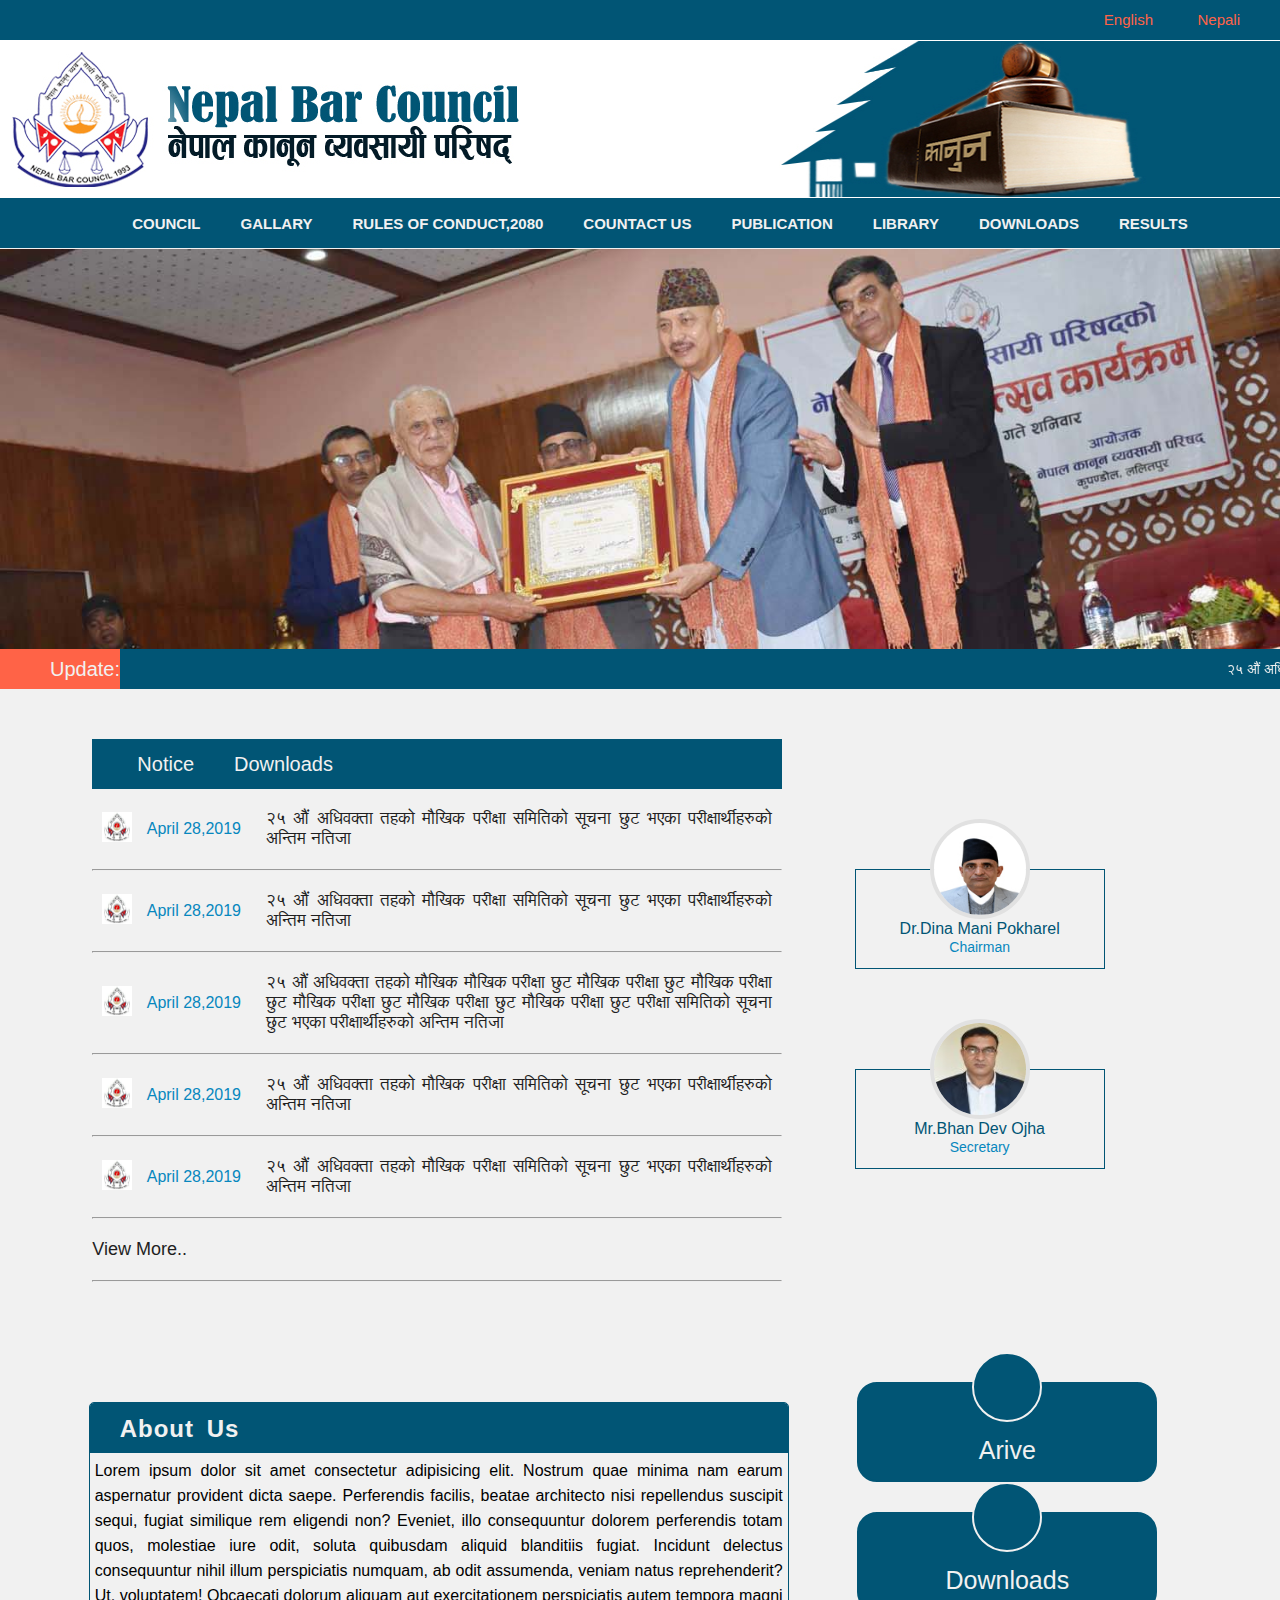
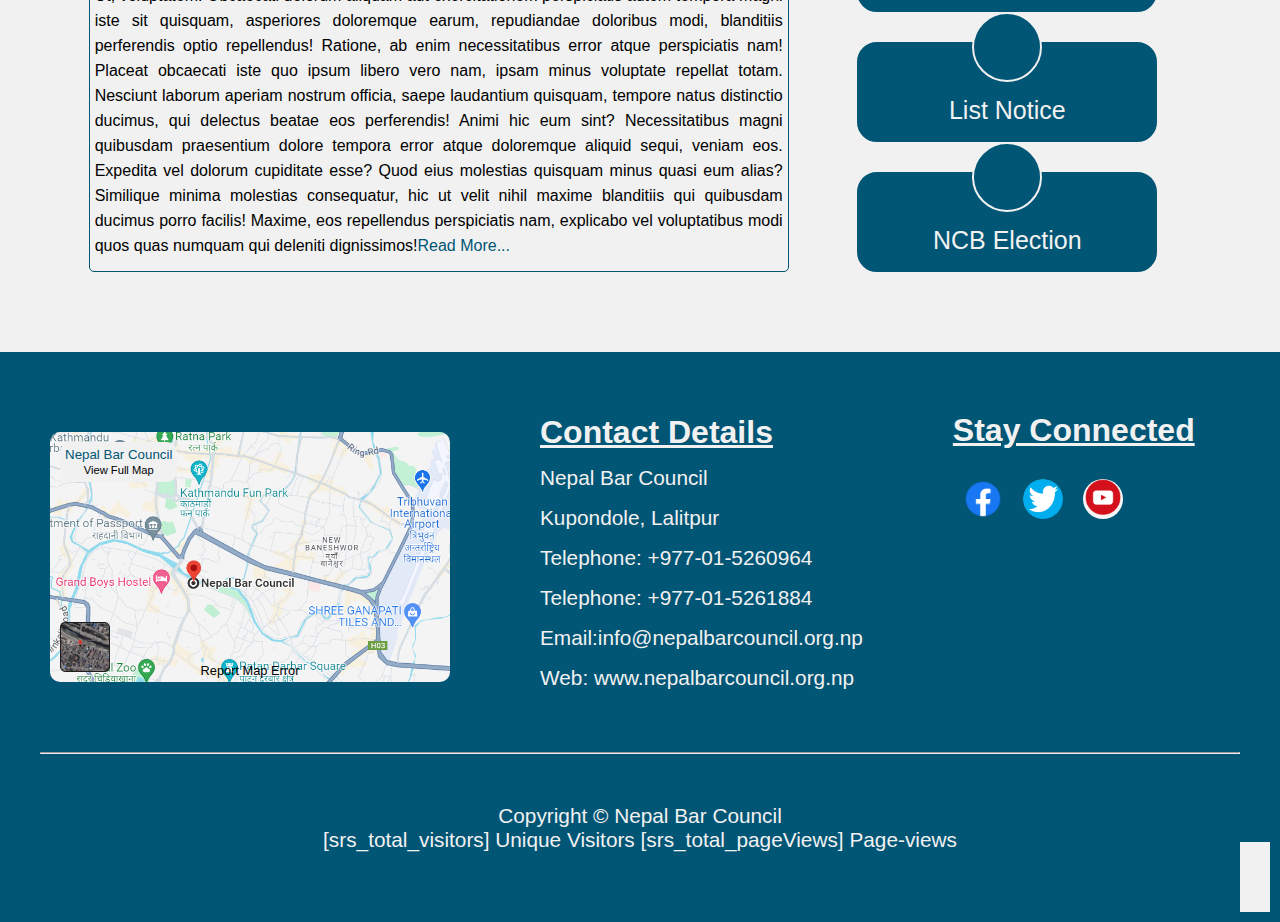
<file: assets/html/index.html>
<!DOCTYPE html>
<html lang="en">
  <head>
    <meta charset="UTF-8" />
    <meta name="viewport" content="width=device-width, initial-scale=1.0" />
    <title>Nepal Bar council</title>
    <link rel="stylesheet" href="../css/style.css" />
    <link rel="stylesheet" href="../css/boardmember.css">
    <link
      rel="stylesheet"
      href="https://cdnjs.cloudflare.com/ajax/libs/font-awesome/6.5.1/css/all.min.css"
      integrity="sha512-DTOQO9RWCH3ppGqcWaEA1BIZOC6xxalwEsw9c2QQeAIftl+Vegovlnee1c9QX4TctnWMn13TZye+giMm8e2LwA=="
      crossorigin="anonymous"
      referrerpolicy="no-referrer" />
  </head>
  <body>
    <div class="bar-header">
      <div class="bar-navbar">
        <div class="bar-top-nav">
          <div class="nav-contact">
            <a href="#"><i class="fa-solid fa-phone"></i></a>
            <a href="#"><i class="fa-solid fa-envelope"></i></a>
          </div>
          <div class="nav-language">
            <a>English</a>
            <a>Nepali</a>
          </div>
        </div>
        <div class="bar-mid-nav .logo">
          <a class="nbc-logo"
            ><img src="../image/nepal bar concil.jpg" alt="Nepal Bar Council"
          /></a>
          <a
            ><img
              style="
                border-top: 1px solid white;
                border-bottom: 1px solid white;
              " src="../image/kanunun.png"
              alt="loading.."
          /></a>
        </div>
        <div class="bar-bottom-nav">
          <ul class="main-dropdown">
            <li>
              <a href="#"><i class="fa-solid fa-house"></i></a>
            </li>
            <li>
              <a href="#">Council</a>
              <ul class="sub-menu-dropdown">
                <li>
                  <a class="sub-content" href="../html/introduction.html"
                    >Intoduction</a>
                </li>
                <li><a class="sub-content" href="../html/boardmember.html">Board memebr</a></li>
                <li>
                  <a class="sub-content" href="#">Committee</a>
                </li>
                <li><a class="sub-content" href="../html/staff.html">Staff</a></li>
              </ul>
            </li>
            <li>
              <a href="#">Gallary</a>
              <ul class="sub-menu-dropdown">
                <li><a class="sub-content" href="../html/photo.html">Photo Gallery</a></li>
                <li><a class="sub-content" href="../html/audio.html">Audio Gallery</a></li>
                <li>
                  <a class="sub-content" href="#">Video Gallery</a>
                </li>
              </ul>
            </li>
            <li><a href="#">Rules of conduct,2080</a></li>
            <li><a href="../html/contact.html"> Countact us</a></li>
            <li><a href="#">Publication</a></li>
            <li><a href="#">Library</a></li>
            <li><a href="../html/pdf.html">Downloads</a></li>
            <li><a href="../html/result.html">Results</a></li>
          </ul>
        </div>
      </div>
      <div class="bar-hero-section"></div>
      <div class="bar-nav-notice">
        <span class="update"
          ><a class="megaphone"><i class="fa-solid fa-bullhorn"></i></a>
          <a class="updates">Update:</a></span>
        <marquee>
          <a class="nav-motion"
            ><p>
              २५ औं अधिवक्ता तहको मौखिक परीक्षा छुट भएका परीक्षार्थीहरुको अन्तिम
              नतिजा
            </p>
            <br />
            <p>*अनुशासन समितिको सूचना</p>
            <br />
            <p>
              *नेपाल कानून व्यवसायी परिषदद्वारा अधिवक्ता तह २६ औं परीक्षाको
              परीक्षा कार्यक्रम र परीक्षा केन्द्र सम्बन्धी जरुरी सूचना
            </p>
            <br />
            <p>*स्मारिकाका लागि लेख/रचना उपलब्ध गराईदिने सम्बन्धी सूचना</p>
            <br />
            <p>
              *परिषदबाट सञ्चालन हुने तालीममा सहभागिताका लागि सूचिकृत हुन आउने
              सूचना
            </p>
            <br />
            <p>*लेख रचना माग गरिएको सूचना</p>
          </a>
        </marquee>
      </div>
    </div>
    <section class="bar-content">
      <div class="bar-info">
        <ul class="tab-info-menu">
          <li>
            <a href="#">Notice</a>
          </li>
          <li>
            <a href="../html/download.html">Downloads</a>
          </li>
        </ul>
        <ul class="tab-info-list">
          <a href="#">
            <li>
              <span>
                <div class="list-icon"><img src="../image/list image.jpg" alt=".."></div>
                <div class="time">April 28,2019</div>
              </span>
              <p>
                २५ औं अधिवक्ता तहको मौखिक परीक्षा समितिको सूचना छुट भएका
                परीक्षार्थीहरुको अन्तिम नतिजा
              </p>
            </li>
          </a>
          <hr />
          <a href="#">
            <li>
              <span>
                <div class="list-icon"><img src="../image/list image.jpg" alt=".."></div>
                <div class="time">April 28,2019</div>
              </span>
              <p>
                २५ औं अधिवक्ता तहको मौखिक परीक्षा समितिको सूचना छुट भएका
                परीक्षार्थीहरुको अन्तिम नतिजा
              </p>
            </li>
          </a>
          <hr />
          <a href="#">
            <li>
              <span>
                <div class="list-icon"><img src="../image/list image.jpg" alt=".."></div>
                <div class="time">April 28,2019</div>
              </span>
              <p>
                २५ औं अधिवक्ता तहको मौखिक मौखिक परीक्षा छुट मौखिक परीक्षा छुट
                मौखिक परीक्षा छुट मौखिक परीक्षा छुट मौखिक परीक्षा छुट मौखिक
                परीक्षा छुट परीक्षा समितिको सूचना छुट भएका परीक्षार्थीहरुको
                अन्तिम नतिजा
              </p>
            </li>
          </a>
          <hr />
          <a href="#">
            <li>
              <span>
                <div class="list-icon"><img src="../image/list image.jpg" alt=".."></div>
                <div class="time">April 28,2019</div>
              </span>
              <p>
                २५ औं अधिवक्ता तहको मौखिक परीक्षा समितिको सूचना छुट भएका
                परीक्षार्थीहरुको अन्तिम नतिजा
              </p>
            </li>
          </a>
          <hr />
          <a href="#">
            <li>
              <span>
                <div class="list-icon"><img src="../image/list image.jpg" alt=".."></div>
                <div class="time">April 28,2019</div>
              </span>
              <p>
                २५ औं अधिवक्ता तहको मौखिक परीक्षा समितिको सूचना छुट भएका
                परीक्षार्थीहरुको अन्तिम नतिजा
              </p>
            </li>
          </a>
          <hr />

          <li><a class="view-more">View More..</a></li>
          <hr />
        </ul>
      </div>
      <div class="bar-intro">
        <a href="#">
          <div class="bar-photo-section">
            <p>Dr.Dina Mani Pokharel</p>
            <a class="position">Chairman</a>

            <div class="chairman-photo">
              <img src="/assets/image/Din-Mani-Pokharel.jpg" alt="photo" />
            </div></div
        ></a>
        <a href="#">
          <div class="bar-photo-section">
            <p>Mr.Bhan Dev Ojha</p>
            <a class="position">Secretary</a>

            <div class="chairman-photo">
              <img
                src="/assets/image/bhan-dev-joshi-sir-photo-86x100.jpg"
                alt="photo" />
            </div></div
        ></a>
      </div>
    </section>
    <section class="secondary-section">
      <div class="about-bar-council">
        <div class="internal-nav"><p>About Us</p></div>
        <p>
          Lorem ipsum dolor sit amet consectetur adipisicing elit. Nostrum quae
          minima nam earum aspernatur provident dicta saepe. Perferendis
          facilis, beatae architecto nisi repellendus suscipit sequi, fugiat
          similique rem eligendi non? Eveniet, illo consequuntur dolorem
          perferendis totam quos, molestiae iure odit, soluta quibusdam aliquid
          blanditiis fugiat. Incidunt delectus consequuntur nihil illum
          perspiciatis numquam, ab odit assumenda, veniam natus reprehenderit?
          Ut, voluptatem! Obcaecati dolorum aliquam aut exercitationem
          perspiciatis autem tempora magni iste sit quisquam, asperiores
          doloremque earum, repudiandae doloribus modi, blanditiis perferendis
          optio repellendus! Ratione, ab enim necessitatibus error atque
          perspiciatis nam! Placeat obcaecati iste quo ipsum libero vero nam,
          ipsam minus voluptate repellat totam. Nesciunt laborum aperiam nostrum
          officia, saepe laudantium quisquam, tempore natus distinctio ducimus,
          qui delectus beatae eos perferendis! Animi hic eum sint?
          Necessitatibus magni quibusdam praesentium dolore tempora error atque
          doloremque aliquid sequi, veniam eos. Expedita vel dolorum cupiditate
          esse? Quod eius molestias quisquam minus quasi eum alias? Similique
          minima molestias consequatur, hic ut velit nihil maxime blanditiis qui
          quibusdam ducimus porro facilis! Maxime, eos repellendus perspiciatis
          nam, explicabo vel voluptatibus modi quos quas numquam qui deleniti
          dignissimos!<a href="../html/introduction.html">Read More...</a>
        </p>
      </div>
      <div class="extra-option">
        <a href="../html/Arive.html"><div class="option" id="arive">
          <div class="icon"><i class="fa-solid fa-file"></i></div>
          <a href="../html/Arive.html">Arive</a>
        </div></a>
<a href="../html/pdf.html">        <div class="option" id="download-opt">
  <div class="icon"><i class="fa-solid fa-book"></i></div>
  <a href="../html/pdf.html">Downloads</a>
</div></a>
        <a href="../html/notice.html"><div class="option" id="list-notice">
          <div class="icon"><i class="fa-solid fa-circle-info"></i></div>
          <a href="../html/notice.html">List Notice</a>
        </div></a>
        <a href="../html/ncb-election.html"><div class="option" id="ncb">
          <div class="icon"><i class="fa-solid fa-circle-info"></i></div>
          <a href="../html/ncb-election.html">NCB Election</a>
        </div></a>
      </div>
    </section>
    <footer class="footer">
      <div class="bar-footer">
        <div class="bar-location">
          <button class="map">
            <p>Nepal Bar Council</p>
            <a
              style="color: black; text-decoration: none; font-size: 0.7rem"
              href="#"
              >View Full Map</a
            >
          </button>
          <a href="#"><div class="satellite-map"></div></a>
          <div class="map-menu"><a href="#">Report Map Error</a></div>
        </div>
        <div class="footer-content">
          <ul class="contact">
            <a class="heading">Contact Details</a>
            <li>Nepal Bar Council</li>
            <li>Kupondole, Lalitpur</li>
            <li>Telephone: +977-01-5260964</li>
            <li>Telephone: +977-01-5261884</li>
            <li>Email:info@nepalbarcouncil.org.np</li>
            <li>Web: www.nepalbarcouncil.org.np</li>
          </ul>
          <div class="social-site">
            <a class="heading">Stay Connected</a>
            <div class="icon">
              <a href="https://www.facebook.com/nepalbar.council.9"
                ><div class="facebook logo"></div
              ></a>
              <a href="#"> <div class="twitter logo"></div></a>
              <a href="#"> <div class="youtube logo"></div></a>
            </div>
          </div>
        </div>
      </div>
      <hr />
      <div class="copyright">
        <p>Copyright © Nepal Bar Council</p>
        <p>
          [srs_total_visitors] Unique Visitors [srs_total_pageViews] Page-views
        </p>
        <button>
          <a style="color: #015575" href="#"
            ><i class="fa-solid fa-arrow-up"></i
          ></a>
        </button>
      </div>
    </footer>
  </body>
</html>
</file>
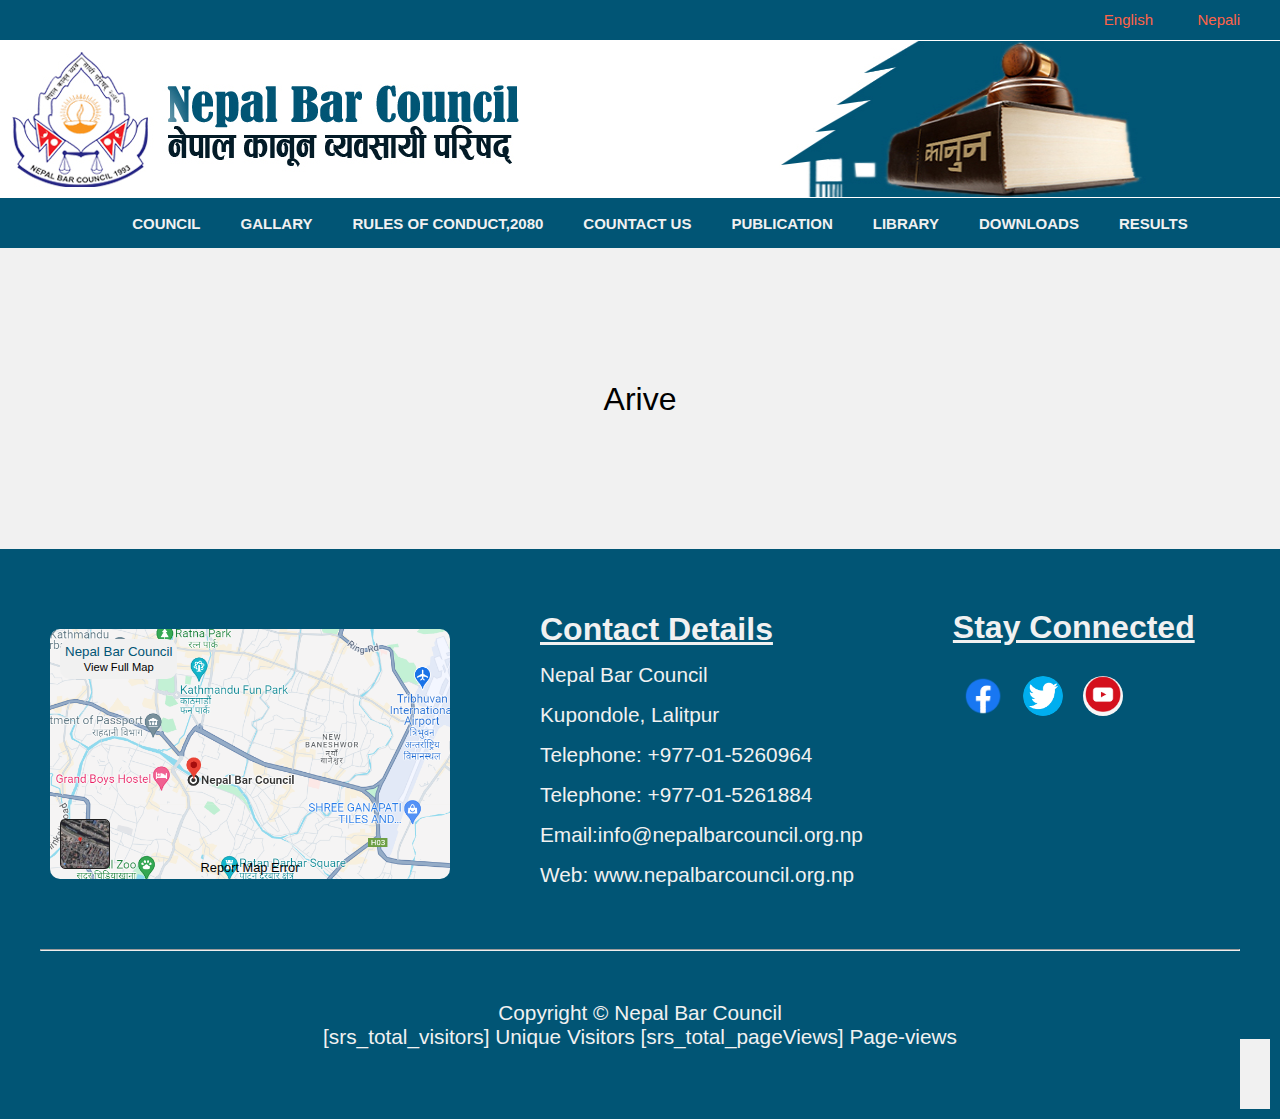
<file: assets/html/Arive.html>
<!DOCTYPE html>
<html lang="en">
  <head>
    <meta charset="UTF-8" />
    <meta name="viewport" content="width=device-width, initial-scale=1.0" />
    <title>Nepal Bar council</title>
    <link rel="stylesheet" href="../css/style.css" />
    <link rel="stylesheet" href="../css/boardmember.css">
    <link rel="stylesheet" href="../css/audio.css">
    <link
      rel="stylesheet"
      href="https://cdnjs.cloudflare.com/ajax/libs/font-awesome/6.5.1/css/all.min.css"
      integrity="sha512-DTOQO9RWCH3ppGqcWaEA1BIZOC6xxalwEsw9c2QQeAIftl+Vegovlnee1c9QX4TctnWMn13TZye+giMm8e2LwA=="
      crossorigin="anonymous"
      referrerpolicy="no-referrer" />
  </head>
  <body>
    <div class="bar-header">
      <div class="bar-navbar">
        <div class="bar-top-nav">
          <div class="nav-contact">
            <a href="#"><i class="fa-solid fa-phone"></i></a>
            <a href="#"><i class="fa-solid fa-envelope"></i></a>
          </div>
          <div class="nav-language">
            <a>English</a>
            <a>Nepali</a>
          </div>
        </div>
        <div class="bar-mid-nav .logo">
          <a class="nbc-logo"
            ><img src="../image/nepal bar concil.jpg" alt="Nepal Bar Council"
          /></a>
          <a
            ><img
              style="
                border-top: 1px solid white;
                border-bottom: 1px solid white;
              "
              src="../image/kanunun.png"
              alt="loading.."
          /></a>
        </div>
        <div class="bar-bottom-nav">
          <ul class="main-dropdown">
            <li>
              <a href="../html/index.html"><i class="fa-solid fa-house"></i></a>
            </li>
            <li>
              <a href="#">Council</a>
              <ul class="sub-menu-dropdown">
                <li>
                  <a class="sub-content" href="../html/introduction.html"
                    >Intoduction</a>
                </li>
                <li><a class="sub-content" href="../html/boardmember.html">Board memebr</a></li>
                <li>
                  <a class="sub-content" href="#">Committee</a>
                </li>
                <li><a class="sub-content" href="../html/staff.html">Staff</a></li>
              </ul>
            </li>
            <li>
              <a href="#">Gallary</a>
              <ul class="sub-menu-dropdown">
                <li><a class="sub-content" href="../html/photo.html">Photo Gallery</a></li>
                <li><a class="sub-content" href="#">Audio Gallery</a></li>
                <li>
                  <a class="sub-content" href="#">Video Gallery</a>
                </li>
              </ul>
            </li>
            <li><a href="#">Rules of conduct,2080</a></li>
            <li><a href="#"> Countact us</a></li>
            <li><a href="#">Publication</a></li>
            <li><a href="#">Library</a></li>
            <li><a href="../html/downloads.html">Downloads</a></li>
            <li><a href="../html/result.html">Results</a></li>
          </ul>
        </div>
      </div>
    </div>
   <div class="audio-gallery"><h1>Arive</h1></div>
    <footer class="footer">
        <div class="bar-footer">
          <div class="bar-location">
            <button class="map">
              <p>Nepal Bar Council</p>
              <a
                style="color: black; text-decoration: none; font-size: 0.7rem"
                href="#"
                >View Full Map</a
              >
            </button>
            <a href="#"><div class="satellite-map"></div></a>
            <div class="map-menu"><a href="#">Report Map Error</a></div>
          </div>
          <div class="footer-content">
            <ul class="contact">
              <a class="heading">Contact Details</a>
              <li>Nepal Bar Council</li>
              <li>Kupondole, Lalitpur</li>
              <li>Telephone: +977-01-5260964</li>
              <li>Telephone: +977-01-5261884</li>
              <li>Email:info@nepalbarcouncil.org.np</li>
              <li>Web: www.nepalbarcouncil.org.np</li>
            </ul>
            <div class="social-site">
              <a class="heading">Stay Connected</a>
              <div class="icon">
                <a href="https://www.facebook.com/nepalbar.council.9"
                  ><div class="facebook logo"></div
                ></a>
                <a href="#"> <div class="twitter logo"></div></a>
                <a href="#"> <div class="youtube logo"></div></a>
              </div>
            </div>
          </div>
        </div>
        <hr />
        <div class="copyright">
          <p>Copyright © Nepal Bar Council</p>
          <p>
            [srs_total_visitors] Unique Visitors [srs_total_pageViews]
            Page-views
          </p>
          <button>
            <a style="color: #015575" href="#"
              ><i class="fa-solid fa-arrow-up"></i
            ></a>
          </button>
        </div>
      </footer>
    </div>
  </body>
</html>
</file>
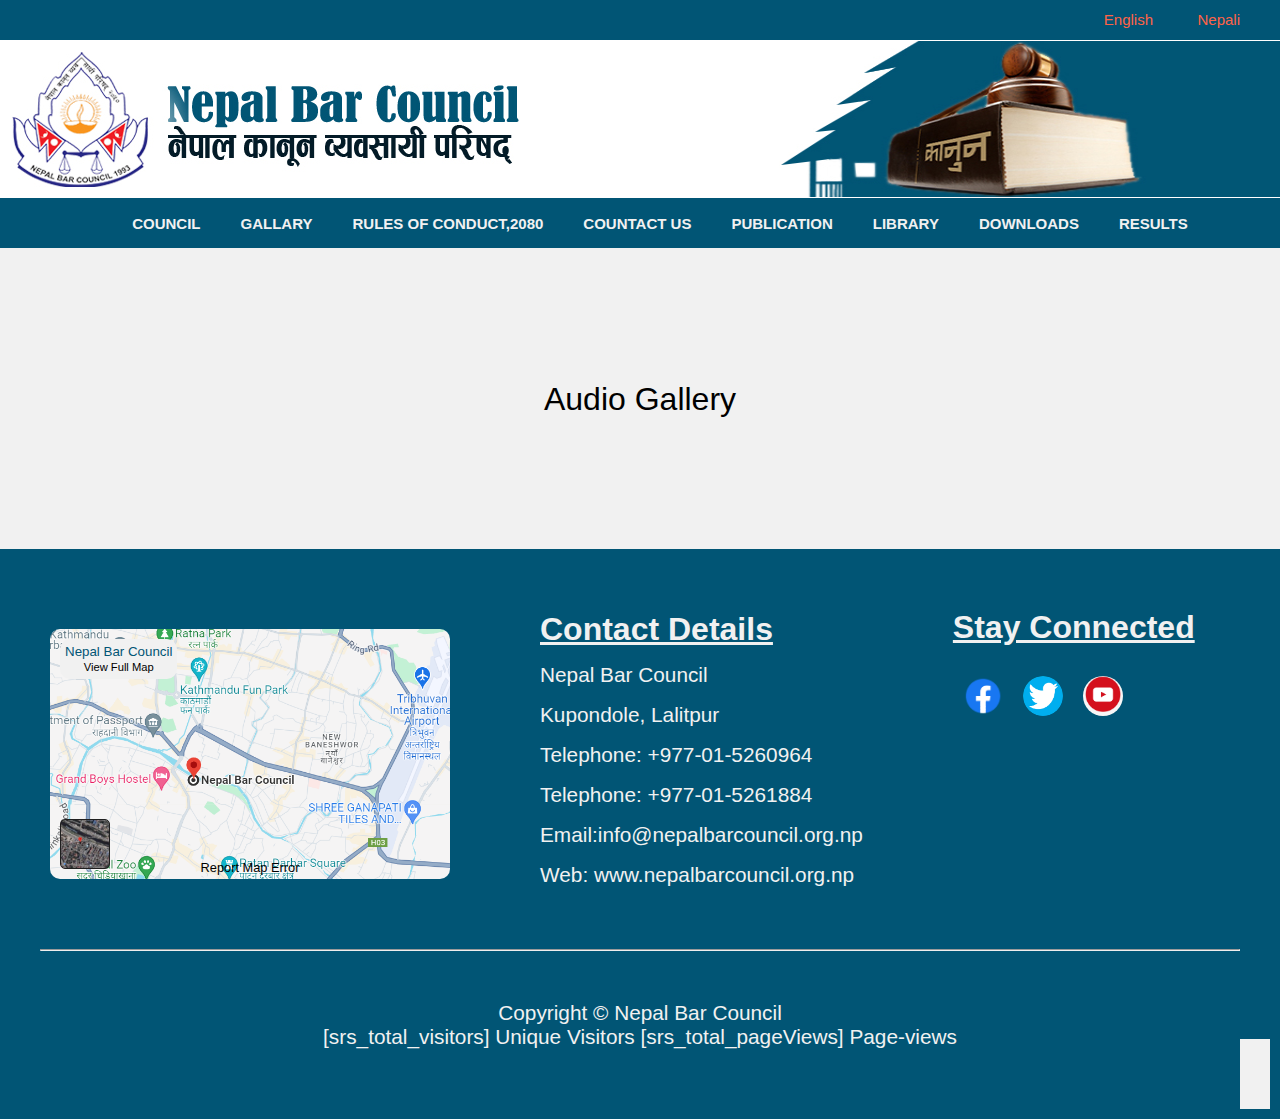
<file: assets/html/audio.html>
<!DOCTYPE html>
<html lang="en">
  <head>
    <meta charset="UTF-8" />
    <meta name="viewport" content="width=device-width, initial-scale=1.0" />
    <title>Nepal Bar council</title>
    <link rel="stylesheet" href="../css/style.css" />
    <link rel="stylesheet" href="../css/boardmember.css">
    <link rel="stylesheet" href="../css/audio.css">
    <link
      rel="stylesheet"
      href="https://cdnjs.cloudflare.com/ajax/libs/font-awesome/6.5.1/css/all.min.css"
      integrity="sha512-DTOQO9RWCH3ppGqcWaEA1BIZOC6xxalwEsw9c2QQeAIftl+Vegovlnee1c9QX4TctnWMn13TZye+giMm8e2LwA=="
      crossorigin="anonymous"
      referrerpolicy="no-referrer" />
  </head>
  <body>
    <div class="bar-header">
      <div class="bar-navbar">
        <div class="bar-top-nav">
          <div class="nav-contact">
            <a href="#"><i class="fa-solid fa-phone"></i></a>
            <a href="#"><i class="fa-solid fa-envelope"></i></a>
          </div>
          <div class="nav-language">
            <a>English</a>
            <a>Nepali</a>
          </div>
        </div>
        <div class="bar-mid-nav .logo">
          <a class="nbc-logo"
            ><img src="../image/nepal bar concil.jpg" alt="Nepal Bar Council"
          /></a>
          <a
            ><img
              style="
                border-top: 1px solid white;
                border-bottom: 1px solid white;
              "
              src="../image/kanunun.png"
              alt="loading.."
          /></a>
        </div>
        <div class="bar-bottom-nav">
          <ul class="main-dropdown">
            <li>
              <a href="../html/index.html"><i class="fa-solid fa-house"></i></a>
            </li>
            <li>
              <a href="#">Council</a>
              <ul class="sub-menu-dropdown">
                <li>
                  <a class="sub-content" href="../html/introduction.html"
                    >Intoduction</a>
                </li>
                <li><a class="sub-content" href="../html/boardmember.html">Board memebr</a></li>
                <li>
                  <a class="sub-content" href="#">Committee</a>
                </li>
                <li><a class="sub-content" href="../html/staff.html">Staff</a></li>
              </ul>
            </li>
            <li>
              <a href="#">Gallary</a>
              <ul class="sub-menu-dropdown">
                <li><a class="sub-content" href="../html/photo.html">Photo Gallery</a></li>
                <li><a class="sub-content" href="#">Audio Gallery</a></li>
                <li>
                  <a class="sub-content" href="#">Video Gallery</a>
                </li>
              </ul>
            </li>

            <li><a href="#">Rules of conduct,2080</a></li>
            <li><a href="#"> Countact us</a></li>
            <li><a href="#">Publication</a></li>
            <li><a href="#">Library</a></li>
            <li><a href="../html/downloads.html">Downloads</a></li>
            <li><a href="../html/result.html">Results</a></li>
          </ul>
        </div>
      </div>
    </div>
   <div class="audio-gallery"><h1>Audio Gallery</h1></div>
    <footer class="footer">
        <div class="bar-footer">
          <div class="bar-location">
            <button class="map">
              <p>Nepal Bar Council</p>
              <a
                style="color: black; text-decoration: none; font-size: 0.7rem"
                href="#"
                >View Full Map</a
              >
            </button>
            <a href="#"><div class="satellite-map"></div></a>
            <div class="map-menu"><a href="#">Report Map Error</a></div>
          </div>
          <div class="footer-content">
            <ul class="contact">
              <a class="heading">Contact Details</a>
              <li>Nepal Bar Council</li>
              <li>Kupondole, Lalitpur</li>
              <li>Telephone: +977-01-5260964</li>
              <li>Telephone: +977-01-5261884</li>
              <li>Email:info@nepalbarcouncil.org.np</li>
              <li>Web: www.nepalbarcouncil.org.np</li>
            </ul>
            <div class="social-site">
              <a class="heading">Stay Connected</a>
              <div class="icon">
                <a href="https://www.facebook.com/nepalbar.council.9"
                  ><div class="facebook logo"></div
                ></a>
                <a href="#"> <div class="twitter logo"></div></a>
                <a href="#"> <div class="youtube logo"></div></a>
              </div>
            </div>
          </div>
        </div>
        <hr />
        <div class="copyright">
          <p>Copyright © Nepal Bar Council</p>
          <p>
            [srs_total_visitors] Unique Visitors [srs_total_pageViews]
            Page-views
          </p>
          <button>
            <a style="color: #015575" href="#"
              ><i class="fa-solid fa-arrow-up"></i
            ></a>
          </button>
        </div>
      </footer>
    </div>
  </body>
</html>
</file>
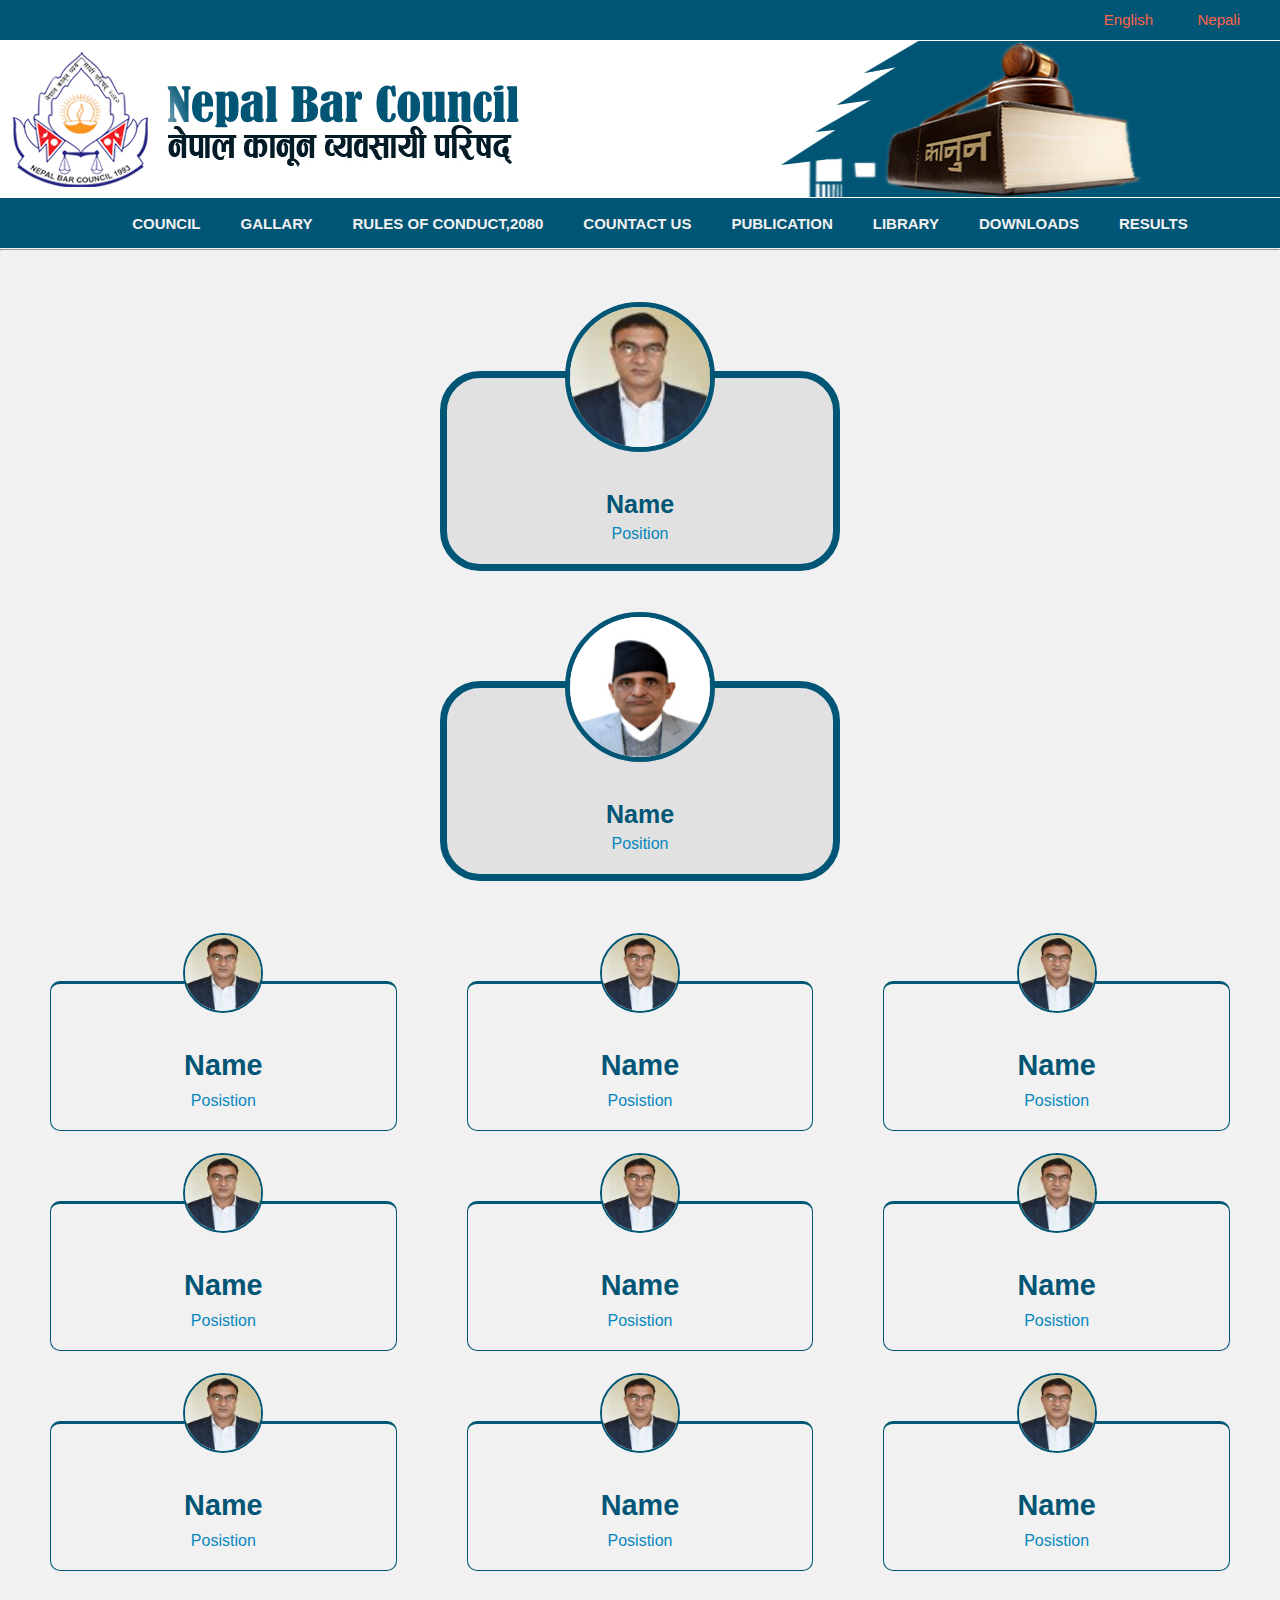
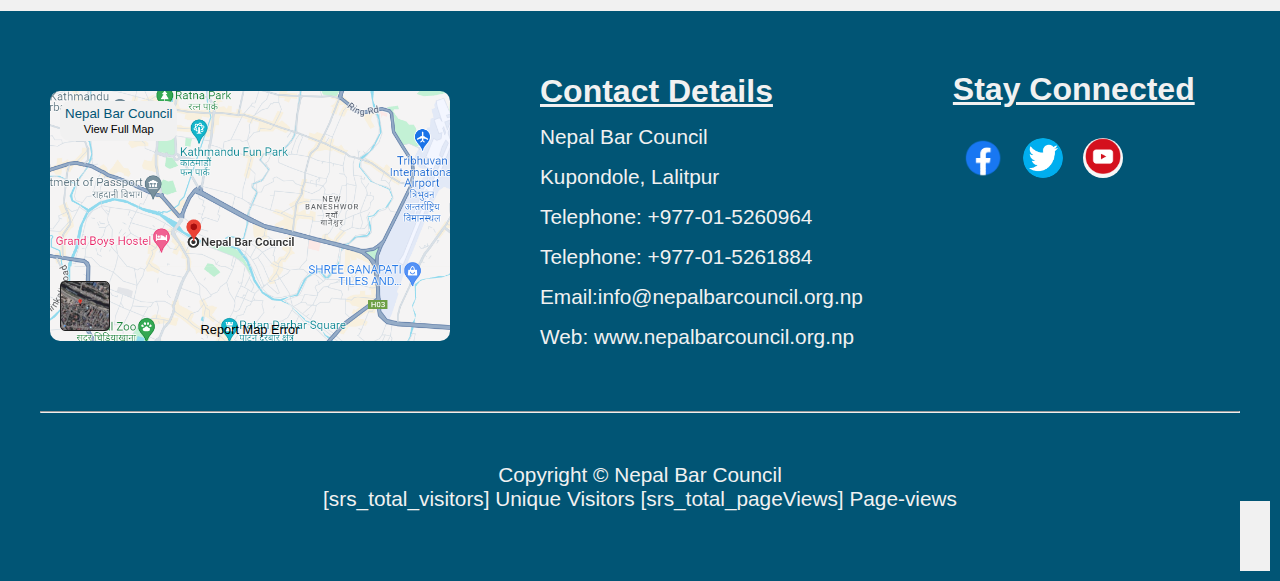
<file: assets/html/boardmember.html>
<!DOCTYPE html>
<html lang="en">
  <head>
    <meta charset="UTF-8" />
    <meta name="viewport" content="width=device-width, initial-scale=1.0" />
    <title>Nepal Bar council</title>
    <link rel="stylesheet" href="../css/style.css" />
    <link rel="stylesheet" href="../css/boardmember.css">
    <link
      rel="stylesheet"
      href="https://cdnjs.cloudflare.com/ajax/libs/font-awesome/6.5.1/css/all.min.css"
      integrity="sha512-DTOQO9RWCH3ppGqcWaEA1BIZOC6xxalwEsw9c2QQeAIftl+Vegovlnee1c9QX4TctnWMn13TZye+giMm8e2LwA=="
      crossorigin="anonymous"
      referrerpolicy="no-referrer" />
  </head>
  <body>
    <div class="bar-header">
      <div class="bar-navbar">
        <div class="bar-top-nav">
          <div class="nav-contact">
            <a href="#"><i class="fa-solid fa-phone"></i></a>
            <a href="#"><i class="fa-solid fa-envelope"></i></a>
          </div>
          <div class="nav-language">
            <a>English</a>
            <a>Nepali</a>
          </div>
        </div>
        <div class="bar-mid-nav .logo">
          <a class="nbc-logo"
            ><img src="../image/nepal bar concil.jpg" alt="Nepal Bar Council"
          /></a>
          <a
            ><img
              style="
                border-top: 1px solid white;
                border-bottom: 1px solid white;
              "
              src="../image/kanunun.png"
              alt="loading.."
          /></a>
        </div>
        <div class="bar-bottom-nav">
          <ul class="main-dropdown">
            <li>
              <a href="../html/index.html"><i class="fa-solid fa-house"></i></a>
            </li>
            <li>
              <a href="#">Council</a>
              <ul class="sub-menu-dropdown">
                <li>
                  <a class="sub-content" href="../html/introduction.html"
                    >Intoduction</a>
                </li>
                <li><a class="sub-content" href="../html/boardmember.html">Board memebr</a></li>
                <li>
                  <a class="sub-content" href="#">Committee</a>
                </li>
                <li><a class="sub-content" href="../html/staff.html">Staff</a></li>
              </ul>
            </li>
            <li>
              <a href="#">Gallary</a>
              <ul class="sub-menu-dropdown">
                <li><a class="sub-content" href="../html/photo.html">Photo Gallery</a></li>
                <li><a class="sub-content" href="../html/audio.html">Audio Gallery</a></li>
                <li>
                  <a class="sub-content" href="#">Video Gallery</a>
                </li>
              </ul>
            </li>

            <li><a href="../html/rules.html">Rules of conduct,2080</a></li>
            <li><a href="#"> Countact us</a></li>
            <li><a href="#">Publication</a></li>
            <li><a href="#">Library</a></li>
            <li><a href="../html/pdf.html">Downloads</a></li>
            <li><a href="../html/result.html">Results</a></li>
          </ul>
        </div>
        <hr>
<section class=" board-member" >
<div class="head-post">
<div style="margin-bottom: 110px;" class="chairperson">
    <div class="photo"><img src="../image/bhan-dev-joshi-sir-photo-86x100.jpg" alt=""></div>
    <div class="info"><p class="name">Name</p>
        <p class="position">Position</p></div>
</div>
<div class="chairperson">
    <div class="photo"><img src="../image/Din-Mani-Pokharel.jpg" alt=""></div>
    <div class="info"><p class="name">Name</p>
        <p class="position">Position</p></div>
</div>
</div>
</section>
<div class="sub-member">
    <div class="one grid">  <div class="sub-member-photo"><img src="../image/bhan-dev-joshi-sir-photo-86x100.jpg" alt="photo.."></div><div class="sub-info"><p class="name">Name</p><p class="position">Posistion</p></div></div>
    <div class="two grid">  <div class="sub-member-photo"><img src="../image/bhan-dev-joshi-sir-photo-86x100.jpg" alt="photo.."></div><div class="sub-info"><p class="name">Name</p><p class="position">Posistion</p></div></div>
    <div class="three grid"><div class="sub-member-photo"><img src="../image/bhan-dev-joshi-sir-photo-86x100.jpg" alt="photo.."></div><div class="sub-info"><p class="name">Name</p><p class="position">Posistion</p></div></div>
    <div class="four grid"> <div class="sub-member-photo"><img src="../image/bhan-dev-joshi-sir-photo-86x100.jpg" alt="photo.."></div><div class="sub-info"><p class="name">Name</p><p class="position">Posistion</p></div></div>
    <div class="five grid"> <div class="sub-member-photo"><img src="../image/bhan-dev-joshi-sir-photo-86x100.jpg" alt="photo.."></div><div class="sub-info"><p class="name">Name</p><p class="position">Posistion</p></div></div>
    <div class="six grid">  <div class="sub-member-photo"><img src="../image/bhan-dev-joshi-sir-photo-86x100.jpg" alt="photo.."></div><div class="sub-info"><p class="name">Name</p><p class="position">Posistion</p></div></div>
    <div class="seven grid"><div class="sub-member-photo"><img src="../image/bhan-dev-joshi-sir-photo-86x100.jpg" alt="photo.."></div><div class="sub-info"><p class="name">Name</p><p class="position">Posistion</p></div></div>
    <div class="eight grid"><div class="sub-member-photo"><img src="../image/bhan-dev-joshi-sir-photo-86x100.jpg" alt="photo.."></div><div class="sub-info"><p class="name">Name</p><p class="position">Posistion</p></div></div>
    <div class="nine grid"> <div class="sub-member-photo"><img src="../image/bhan-dev-joshi-sir-photo-86x100.jpg" alt="photo.."></div><div class="sub-info"><p class="name">Name</p><p class="position">Posistion</p></div></div>
</div>
      <footer class="footer">
        <div class="bar-footer">
          <div class="bar-location">
            <button class="map">
              <p>Nepal Bar Council</p>
              <a
                style="color: black; text-decoration: none; font-size: 0.7rem"
                href="#"
                >View Full Map</a
              >
            </button>
            <a href="#"><div class="satellite-map"></div></a>
            <div class="map-menu"><a href="#">Report Map Error</a></div>
          </div>
          <div class="footer-content">
            <ul class="contact">
              <a class="heading">Contact Details</a>
              <li>Nepal Bar Council</li>
              <li>Kupondole, Lalitpur</li>
              <li>Telephone: +977-01-5260964</li>
              <li>Telephone: +977-01-5261884</li>
              <li>Email:info@nepalbarcouncil.org.np</li>
              <li>Web: www.nepalbarcouncil.org.np</li>
            </ul>
            <div class="social-site">
              <a class="heading">Stay Connected</a>
              <div class="icon">
                <a href="https://www.facebook.com/nepalbar.council.9"
                  ><div class="facebook logo"></div
                ></a>
                <a href="#"> <div class="twitter logo"></div></a>
                <a href="#"> <div class="youtube logo"></div></a>
              </div>
            </div>
          </div>
        </div>
        <hr />
        <div class="copyright">
          <p>Copyright © Nepal Bar Council</p>
          <p>
            [srs_total_visitors] Unique Visitors [srs_total_pageViews] Page-views
          </p>
          <button>
            <a style="color: #015575" href="#"
              ><i class="fa-solid fa-arrow-up"></i
            ></a>
          </button>
        </div>
      </footer>
    </body>
  </html>
</file>
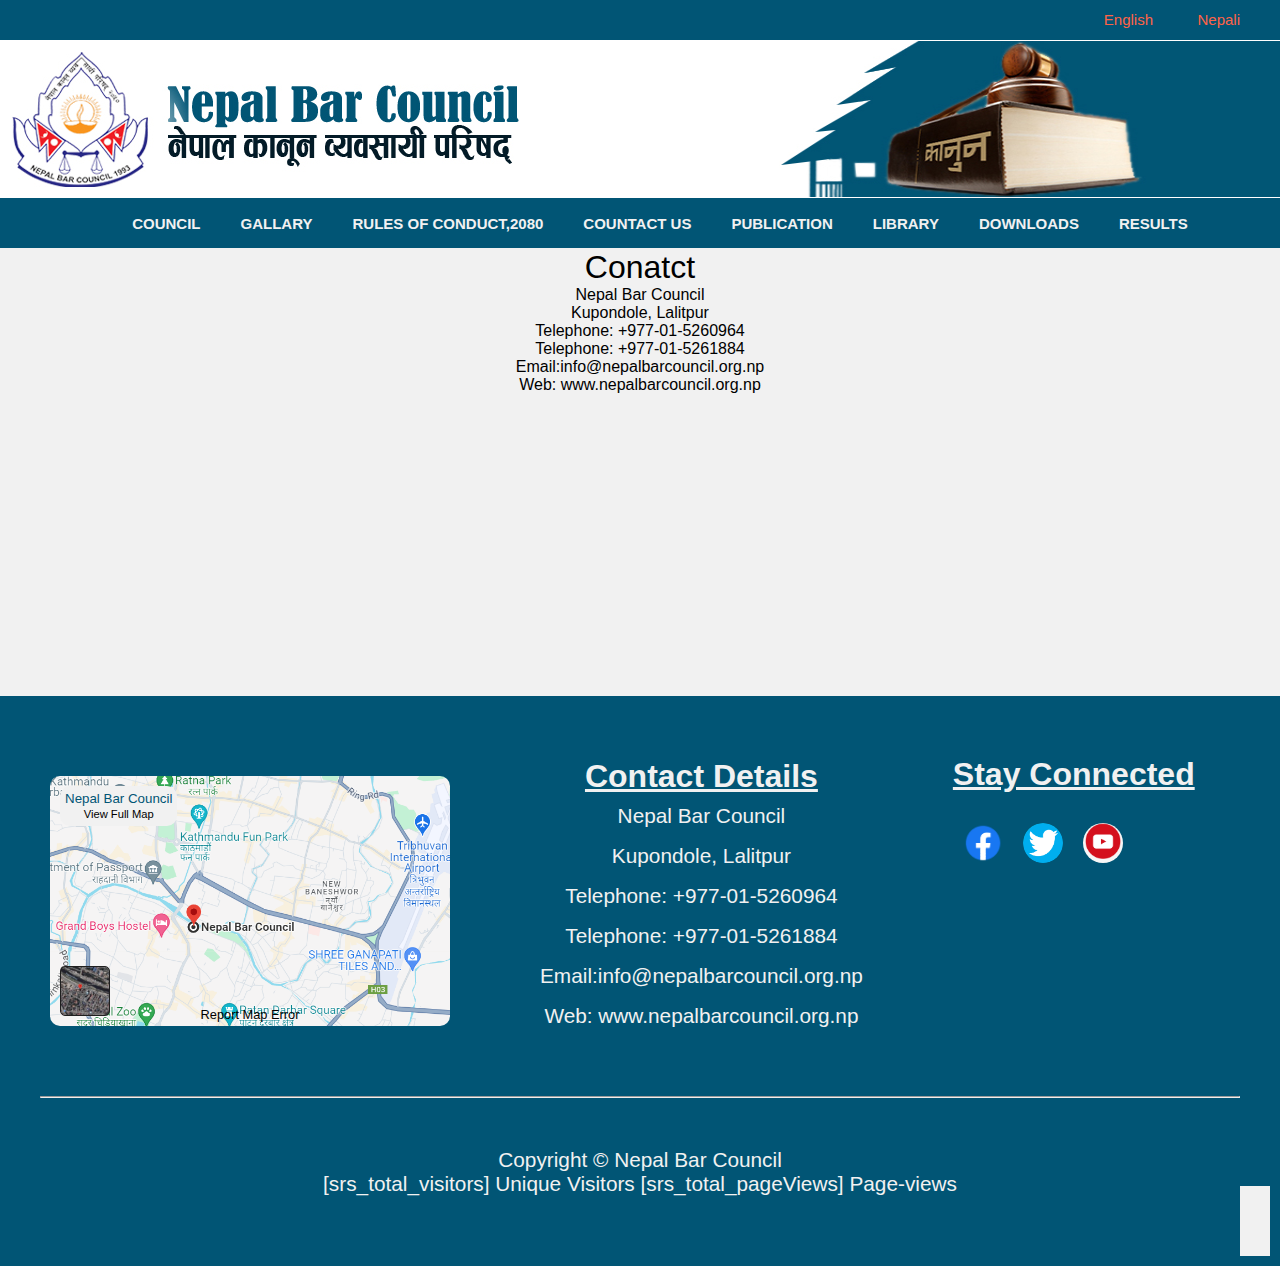
<file: assets/html/contact.html>
<!DOCTYPE html>
<html lang="en">
  <head>
    <meta charset="UTF-8" />
    <meta name="viewport" content="width=device-width, initial-scale=1.0" />
    <title>Nepal Bar council</title>
    <link rel="stylesheet" href="../css/style.css" />
    <link rel="stylesheet" href="../css/boardmember.css">
    <link rel="stylesheet" href="../css/contact.css">
    <link
    rel="stylesheet"
    href="https://cdnjs.cloudflare.com/ajax/libs/font-awesome/6.5.1/css/all.min.css"
    integrity="sha512-DTOQO9RWCH3ppGqcWaEA1BIZOC6xxalwEsw9c2QQeAIftl+Vegovlnee1c9QX4TctnWMn13TZye+giMm8e2LwA=="
    crossorigin="anonymous"
    referrerpolicy="no-referrer" />
  </head>
  <body>
    <div class="bar-header">
      <div class="bar-navbar">
        <div class="bar-top-nav">
          <div class="nav-contact">
            <a href="#"><i class="fa-solid fa-phone"></i></a>
            <a href="#"><i class="fa-solid fa-envelope"></i></a>
          </div>
          <div class="nav-language">
            <a>English</a>
            <a>Nepali</a>
          </div>
        </div>
        <div class="bar-mid-nav .logo">
          <a class="nbc-logo"
            ><img src="../image/nepal bar concil.jpg" alt="Nepal Bar Council"
          /></a>
          <a
            ><img
              style="
                border-top: 1px solid white;
                border-bottom: 1px solid white;
              "
              src="../image/kanunun.png"
              alt="loading.."
          /></a>
        </div>
        <div class="bar-bottom-nav">
          <ul class="main-dropdown">
            <li>
              <a href="../html/index.html"><i class="fa-solid fa-house"></i></a>
            </li>
            <li>
              <a href="#">Council</a>
              <ul class="sub-menu-dropdown">
                <li>
                  <a class="sub-content" href="../html/introduction.html"
                    >Intoduction</a>
                </li>
                <li><a class="sub-content" href="../html/boardmember.html">Board memebr</a></li>
                <li>
                  <a class="sub-content" href="#">Committee</a>
                </li>
                <li><a class="sub-content" href="../html/staff.html">Staff</a></li>
              </ul>
            </li>
            <li>
              <a href="#">Gallary</a>
              <ul class="sub-menu-dropdown">
                <li><a class="sub-content" href="../html/photo.html">Photo Gallery</a></li>
                <li><a class="sub-content" href="#">Audio Gallery</a></li>
                <li>
                  <a class="sub-content" href="#">Video Gallery</a>
                </li>
              </ul>
            </li>

            <li><a href="#">Rules of conduct,2080</a></li>
            <li><a href="#"> Countact us</a></li>
            <li><a href="#">Publication</a></li>
            <li><a href="#">Library</a></li>
            <li><a href="../html/downloads.html">Downloads</a></li>
            <li><a href="../html/result.html">Results</a></li>
          </ul>
        </div>
      </div>
    </div>
<div class="contact">
    <h1>Conatct</h1>
    <ul class="contact-list">
        <li>Nepal Bar Council</li>
        <li>Kupondole, Lalitpur</li>
        <li>Telephone: +977-01-5260964</li>
        <li>Telephone: +977-01-5261884</li>
        <li>Email:info@nepalbarcouncil.org.np</li>
        <li>Web: www.nepalbarcouncil.org.np</li>
    </ul>
</div>
    <footer class="footer">
        <div class="bar-footer">
          <div class="bar-location">
            <button class="map">
              <p>Nepal Bar Council</p>
              <a
                style="color: black; text-decoration: none; font-size: 0.7rem"
                href="#"
                >View Full Map</a
              >
            </button>
            <a href="#"><div class="satellite-map"></div></a>
            <div class="map-menu"><a href="#">Report Map Error</a></div>
          </div>
          <div class="footer-content">
            <ul class="contact">
              <a class="heading">Contact Details</a>
              <li>Nepal Bar Council</li>
              <li>Kupondole, Lalitpur</li>
              <li>Telephone: +977-01-5260964</li>
              <li>Telephone: +977-01-5261884</li>
              <li>Email:info@nepalbarcouncil.org.np</li>
              <li>Web: www.nepalbarcouncil.org.np</li>
            </ul>
            <div class="social-site">
              <a class="heading">Stay Connected</a>
              <div class="icon">
                <a href="https://www.facebook.com/nepalbar.council.9"
                  ><div class="facebook logo"></div
                ></a>
                <a href="#"> <div class="twitter logo"></div></a>
                <a href="#"> <div class="youtube logo"></div></a>
              </div>
            </div>
          </div>
        </div>
        <hr />
        <div class="copyright">
          <p>Copyright © Nepal Bar Council</p>
          <p>
            [srs_total_visitors] Unique Visitors [srs_total_pageViews]
            Page-views
          </p>
          <button>
            <a style="color: #015575" href="#"
              ><i class="fa-solid fa-arrow-up"></i
            ></a>
          </button>
        </div>
      </footer>
    </div>
  </body>
</html>
</file>
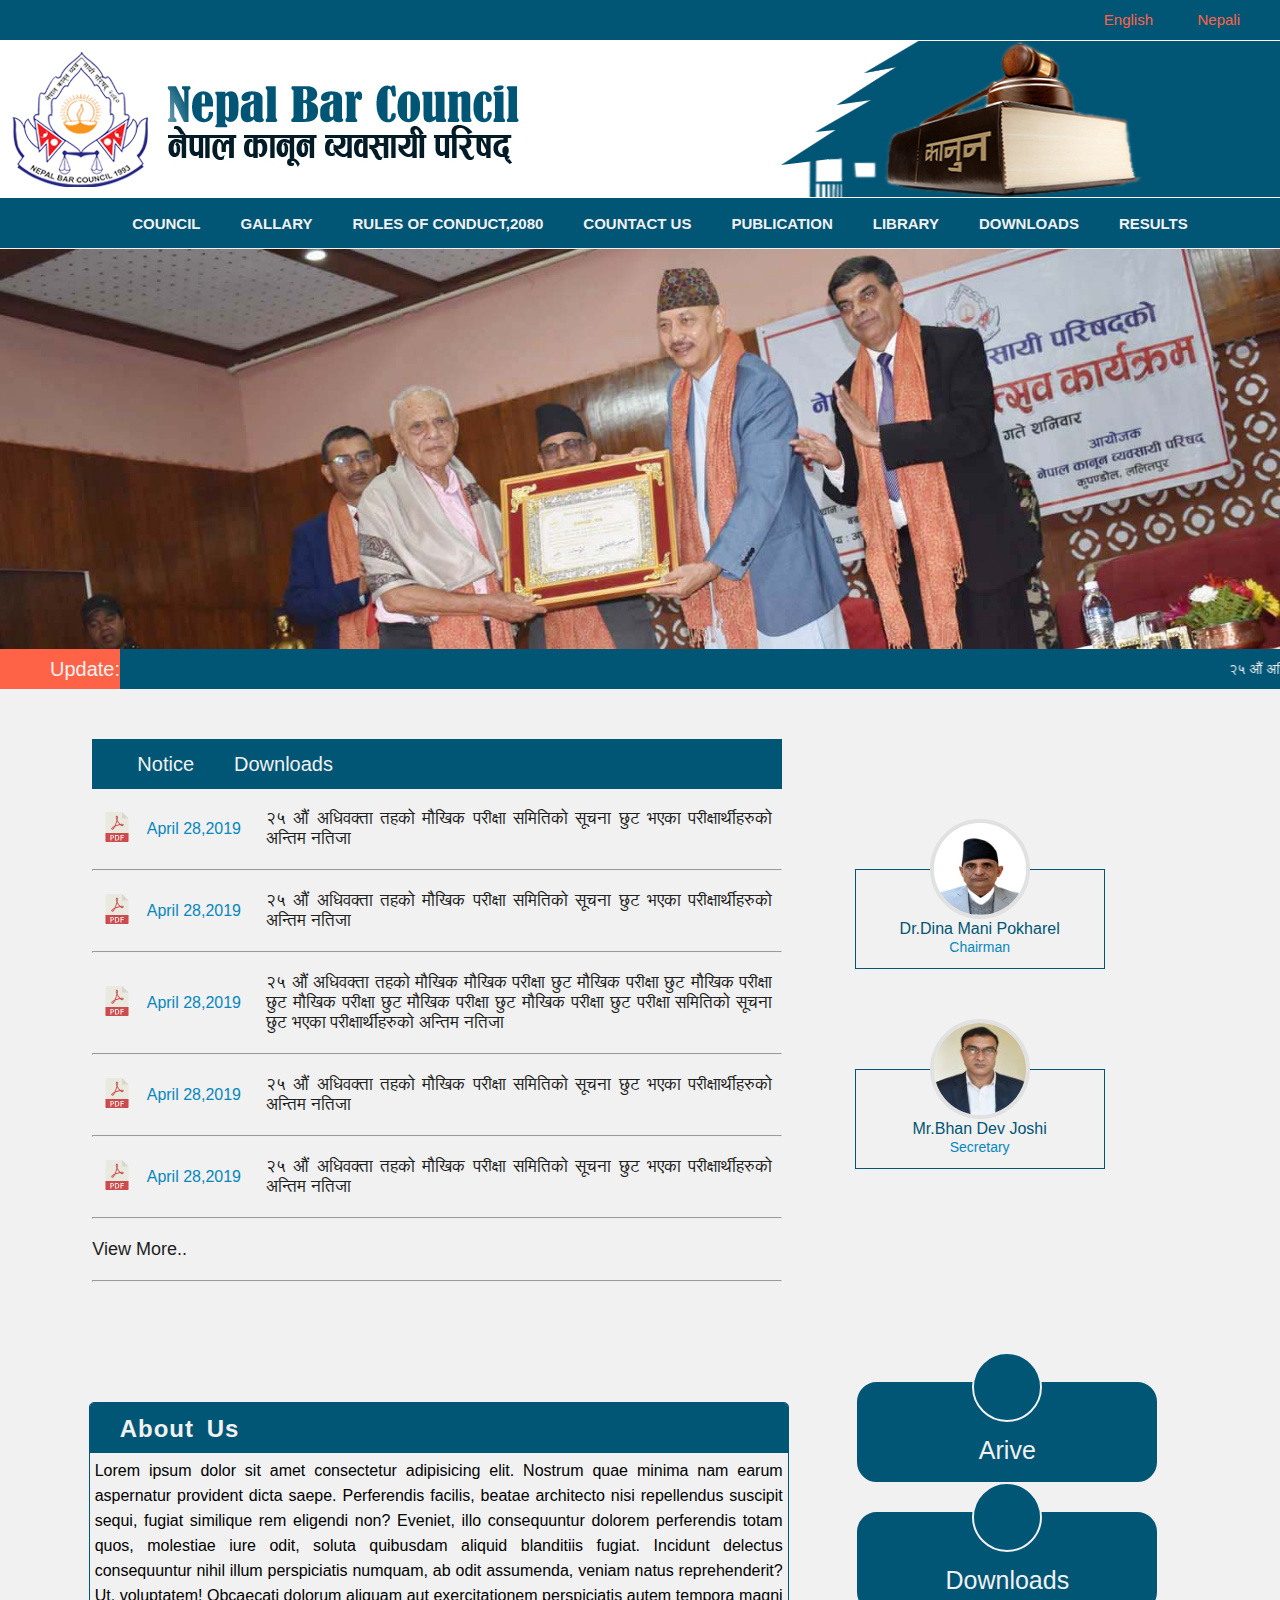
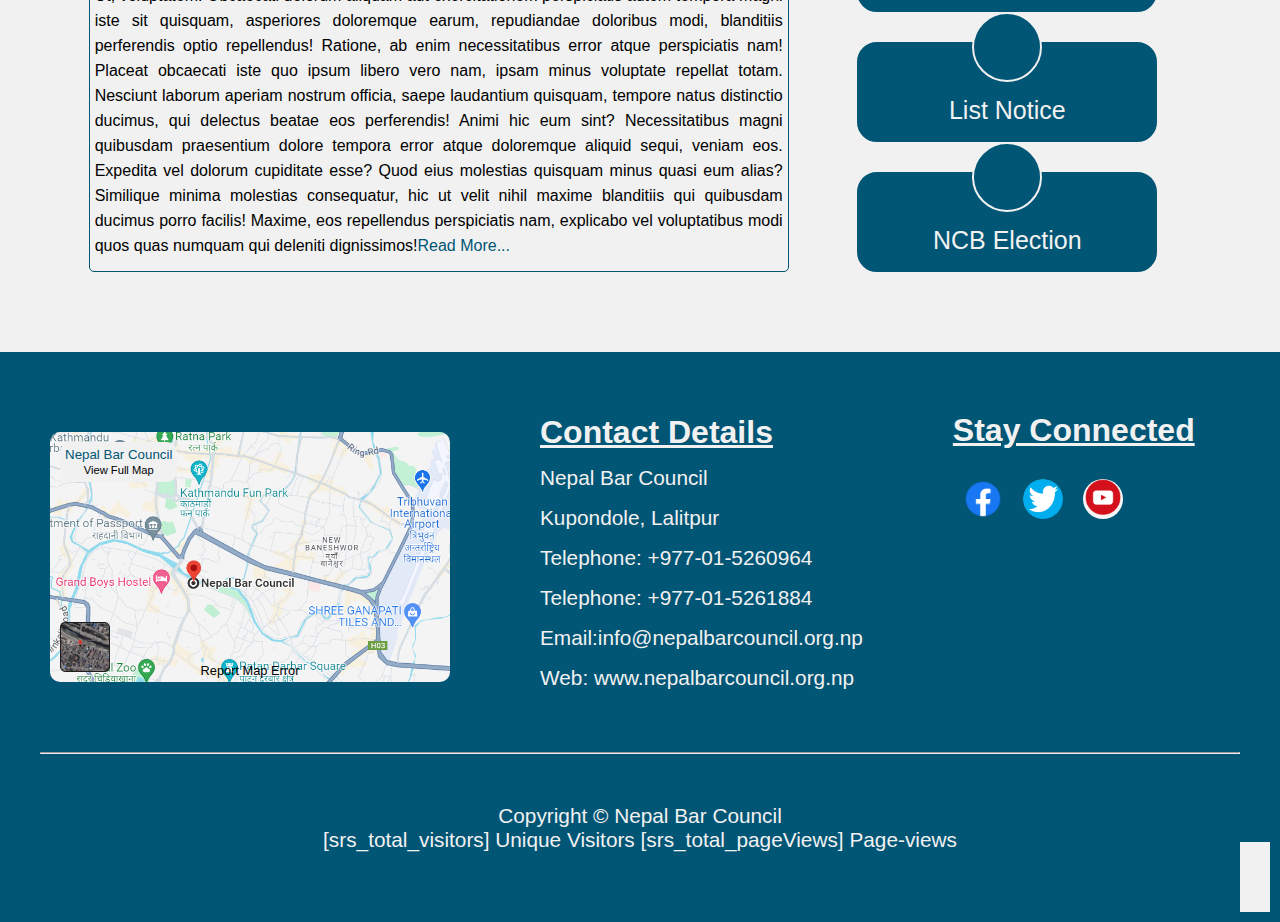
<file: assets/html/download.html>
<!DOCTYPE html>
<html lang="en">
  <head>
    <meta charset="UTF-8" />
    <meta name="viewport" content="width=device-width, initial-scale=1.0" />
    <title>Nepal Bar council</title>
    <link rel="stylesheet" href="../css/style.css" />
    <link rel="stylesheet" href="../css/boardmember.css">
    <link
      rel="stylesheet"
      href="https://cdnjs.cloudflare.com/ajax/libs/font-awesome/6.5.1/css/all.min.css"
      integrity="sha512-DTOQO9RWCH3ppGqcWaEA1BIZOC6xxalwEsw9c2QQeAIftl+Vegovlnee1c9QX4TctnWMn13TZye+giMm8e2LwA=="
      crossorigin="anonymous"
      referrerpolicy="no-referrer" />
  </head>
  <body>
    <div class="bar-header">
      <div class="bar-navbar">
        <div class="bar-top-nav">
          <div class="nav-contact">
            <a href="#"><i class="fa-solid fa-phone"></i></a>
            <a href="#"><i class="fa-solid fa-envelope"></i></a>
          </div>
          <div class="nav-language">
            <a>English</a>
            <a>Nepali</a>
          </div>
        </div>
        <div class="bar-mid-nav .logo">
          <a class="nbc-logo"
            ><img src="../image/nepal bar concil.jpg" alt="Nepal Bar Council"
          /></a>
          <a
            ><img
              style="
                border-top: 1px solid white;
                border-bottom: 1px solid white;
              "
              src="../image/kanunun.png"
              alt="loading.."
          /></a>
        </div>
        <div class="bar-bottom-nav">
          <ul class="main-dropdown">
            <li>
              <a href="#"><i class="fa-solid fa-house"></i></a>
            </li>
            <li>
              <a href="#">Council</a>
              <ul class="sub-menu-dropdown">
                <li>
                  <a class="sub-content" href="../html/introduction.html"
                    >Intoduction</a>
                </li>
                <li><a class="sub-content" href="../html/boardmember.html">Board memebr</a></li>
                <li>
                  <a class="sub-content" href="#">Committee</a>
                </li>
                <li><a class="sub-content" href="../html/staff.html">Staff</a></li>
              </ul>
            </li>
            <li>
              <a href="#">Gallary</a>
              <ul class="sub-menu-dropdown">
                <li><a class="sub-content" href="../html/photo.html">Photo Gallery</a></li>
                <li><a class="sub-content" href="../html/audio.html">Audio Gallery</a></li>
                <li>
                  <a class="sub-content" href="#">Video Gallery</a>
                </li>
              </ul>
            </li>
            <li><a href="#">Rules of conduct,2080</a></li>
            <li><a href="#"> Countact us</a></li>
            <li><a href="#">Publication</a></li>
            <li><a href="#">Library</a></li>
            <li><a href="../html/pdf.html">Downloads</a></li>
            <li><a href="../html/result.html">Results</a></li>
          </ul>
        </div>
      </div>
      <div class="bar-hero-section"></div>
      <div class="bar-nav-notice">
        <span class="update"
          ><a class="megaphone"><i class="fa-solid fa-bullhorn"></i></a>
          <a class="updates">Update:</a></span
        >
        <marquee>
          <a class="nav-motion"
            ><p>
              २५ औं अधिवक्ता तहको मौखिक परीक्षा छुट भएका परीक्षार्थीहरुको अन्तिम
              नतिजा
            </p>
            <br />
            <p>*अनुशासन समितिको सूचना</p>
            <br />
            <p>
              *नेपाल कानून व्यवसायी परिषदद्वारा अधिवक्ता तह २६ औं परीक्षाको
              परीक्षा कार्यक्रम र परीक्षा केन्द्र सम्बन्धी जरुरी सूचना
            </p>
            <br />
            <p>*स्मारिकाका लागि लेख/रचना उपलब्ध गराईदिने सम्बन्धी सूचना</p>
            <br />
            <p>
              *परिषदबाट सञ्चालन हुने तालीममा सहभागिताका लागि सूचिकृत हुन आउने
              सूचना
            </p>
            <br />
            <p>*लेख रचना माग गरिएको सूचना</p>
          </a>
        </marquee>
      </div>
    </div>
    <section class="bar-content">
      <div class="bar-info">
        <ul class="tab-info-menu">
          <li>
            <a href="#">Notice</a>
          </li>
          <li>
            <a href="../html/download.html">Downloads</a>
          </li>
        </ul>
        <ul class="tab-info-list">
          <a href="#">
            <li>
              <span>
                <div class="list-icon"><img src="../image/pdf.svg" alt=".."></div>
                <div class="time">April 28,2019</div>
              </span>
              <p>
                २५ औं अधिवक्ता तहको मौखिक परीक्षा समितिको सूचना छुट भएका
                परीक्षार्थीहरुको अन्तिम नतिजा
              </p>
            </li>
          </a>
          <hr />
          <a href="#">
            <li>
              <span>
                <div class="list-icon"><img src="../image/pdf.svg" alt=".."></div>
                <div class="time">April 28,2019</div>
              </span>
              <p>
                २५ औं अधिवक्ता तहको मौखिक परीक्षा समितिको सूचना छुट भएका
                परीक्षार्थीहरुको अन्तिम नतिजा
              </p>
            </li>
          </a>
          <hr />
          <a href="#">
            <li>
              <span>
                <div class="list-icon"><img src="../image/pdf.svg" alt=".."></div>
                <div class="time">April 28,2019</div>
              </span>
              <p>
                २५ औं अधिवक्ता तहको मौखिक मौखिक परीक्षा छुट मौखिक परीक्षा छुट
                मौखिक परीक्षा छुट मौखिक परीक्षा छुट मौखिक परीक्षा छुट मौखिक
                परीक्षा छुट परीक्षा समितिको सूचना छुट भएका परीक्षार्थीहरुको
                अन्तिम नतिजा
              </p>
            </li>
          </a>
          <hr />
          <a href="#">
            <li>
              <span>
                <div class="list-icon"><img src="../image/pdf.svg" alt=".."></div>
                <div class="time">April 28,2019</div>
              </span>
              <p>
                २५ औं अधिवक्ता तहको मौखिक परीक्षा समितिको सूचना छुट भएका
                परीक्षार्थीहरुको अन्तिम नतिजा
              </p>
            </li>
          </a>
          <hr />
          <a href="#">
            <li>
              <span>
                <div class="list-icon"><img src="../image/pdf.svg" alt=".."></div>
                <div class="time">April 28,2019</div>
              </span>
              <p>
                २५ औं अधिवक्ता तहको मौखिक परीक्षा समितिको सूचना छुट भएका
                परीक्षार्थीहरुको अन्तिम नतिजा
              </p>
            </li>
          </a>
          <hr />

          <li><a class="view-more">View More..</a></li>
          <hr />
        </ul>
      </div>
      <div class="bar-intro">
        <a href="#">
          <div class="bar-photo-section">
            <p>Dr.Dina Mani Pokharel</p>
            <a class="position">Chairman</a>

            <div class="chairman-photo">
              <img src="/assets/image/Din-Mani-Pokharel.jpg" alt="photo" />
            </div></div
        ></a>
        <a href="#">
          <div class="bar-photo-section">
            <p>Mr.Bhan Dev Joshi</p>
            <a class="position">Secretary</a>

            <div class="chairman-photo">
              <img
                src="/assets/image/bhan-dev-joshi-sir-photo-86x100.jpg"
                alt="photo" />
            </div></div
        ></a>
      </div>
    </section>
    <section class="secondary-section">
      <div class="about-bar-council">
        <div class="internal-nav"><p>About Us</p></div>
        <p>
          Lorem ipsum dolor sit amet consectetur adipisicing elit. Nostrum quae
          minima nam earum aspernatur provident dicta saepe. Perferendis
          facilis, beatae architecto nisi repellendus suscipit sequi, fugiat
          similique rem eligendi non? Eveniet, illo consequuntur dolorem
          perferendis totam quos, molestiae iure odit, soluta quibusdam aliquid
          blanditiis fugiat. Incidunt delectus consequuntur nihil illum
          perspiciatis numquam, ab odit assumenda, veniam natus reprehenderit?
          Ut, voluptatem! Obcaecati dolorum aliquam aut exercitationem
          perspiciatis autem tempora magni iste sit quisquam, asperiores
          doloremque earum, repudiandae doloribus modi, blanditiis perferendis
          optio repellendus! Ratione, ab enim necessitatibus error atque
          perspiciatis nam! Placeat obcaecati iste quo ipsum libero vero nam,
          ipsam minus voluptate repellat totam. Nesciunt laborum aperiam nostrum
          officia, saepe laudantium quisquam, tempore natus distinctio ducimus,
          qui delectus beatae eos perferendis! Animi hic eum sint?
          Necessitatibus magni quibusdam praesentium dolore tempora error atque
          doloremque aliquid sequi, veniam eos. Expedita vel dolorum cupiditate
          esse? Quod eius molestias quisquam minus quasi eum alias? Similique
          minima molestias consequatur, hic ut velit nihil maxime blanditiis qui
          quibusdam ducimus porro facilis! Maxime, eos repellendus perspiciatis
          nam, explicabo vel voluptatibus modi quos quas numquam qui deleniti
          dignissimos!<a href="../html/introduction.html">Read More...</a>
        </p>
      </div>
      <div class="extra-option">
        <div class="option" id="arive">
          <div class="icon"><i class="fa-solid fa-file"></i></div>
          <a href="#">Arive</a>
        </div>
        <div class="option" id="download-opt">
          <div class="icon"><i class="fa-solid fa-book"></i></div>
          <a href="#">Downloads</a>
        </div>
        <div class="option" id="list-notice">
          <div class="icon"><i class="fa-solid fa-circle-info"></i></div>
          <a href="#">List Notice</a>
        </div>
        <div class="option" id="ncb">
          <div class="icon"><i class="fa-solid fa-circle-info"></i></div>
          <a href="#">NCB Election</a>
        </div>
      </div>
    </section>
    <footer class="footer">
      <div class="bar-footer">
        <div class="bar-location">
          <button class="map">
            <p>Nepal Bar Council</p>
            <a
              style="color: black; text-decoration: none; font-size: 0.7rem"
              href="#"
              >View Full Map</a
            >
          </button>
          <a href="#"><div class="satellite-map"></div></a>
          <div class="map-menu"><a href="#">Report Map Error</a></div>
        </div>
        <div class="footer-content">
          <ul class="contact">
            <a class="heading">Contact Details</a>
            <li>Nepal Bar Council</li>
            <li>Kupondole, Lalitpur</li>
            <li>Telephone: +977-01-5260964</li>
            <li>Telephone: +977-01-5261884</li>
            <li>Email:info@nepalbarcouncil.org.np</li>
            <li>Web: www.nepalbarcouncil.org.np</li>
          </ul>
          <div class="social-site">
            <a class="heading">Stay Connected</a>
            <div class="icon">
              <a href="https://www.facebook.com/nepalbar.council.9"
                ><div class="facebook logo"></div
              ></a>
              <a href="#"> <div class="twitter logo"></div></a>
              <a href="#"> <div class="youtube logo"></div></a>
            </div>
          </div>
        </div>
      </div>
      <hr />
      <div class="copyright">
        <p>Copyright © Nepal Bar Council</p>
        <p>
          [srs_total_visitors] Unique Visitors [srs_total_pageViews] Page-views
        </p>
        <button>
          <a style="color: #015575" href="#"
            ><i class="fa-solid fa-arrow-up"></i
          ></a>
        </button>
      </div>
    </footer>
  </body>
</html>
</file>
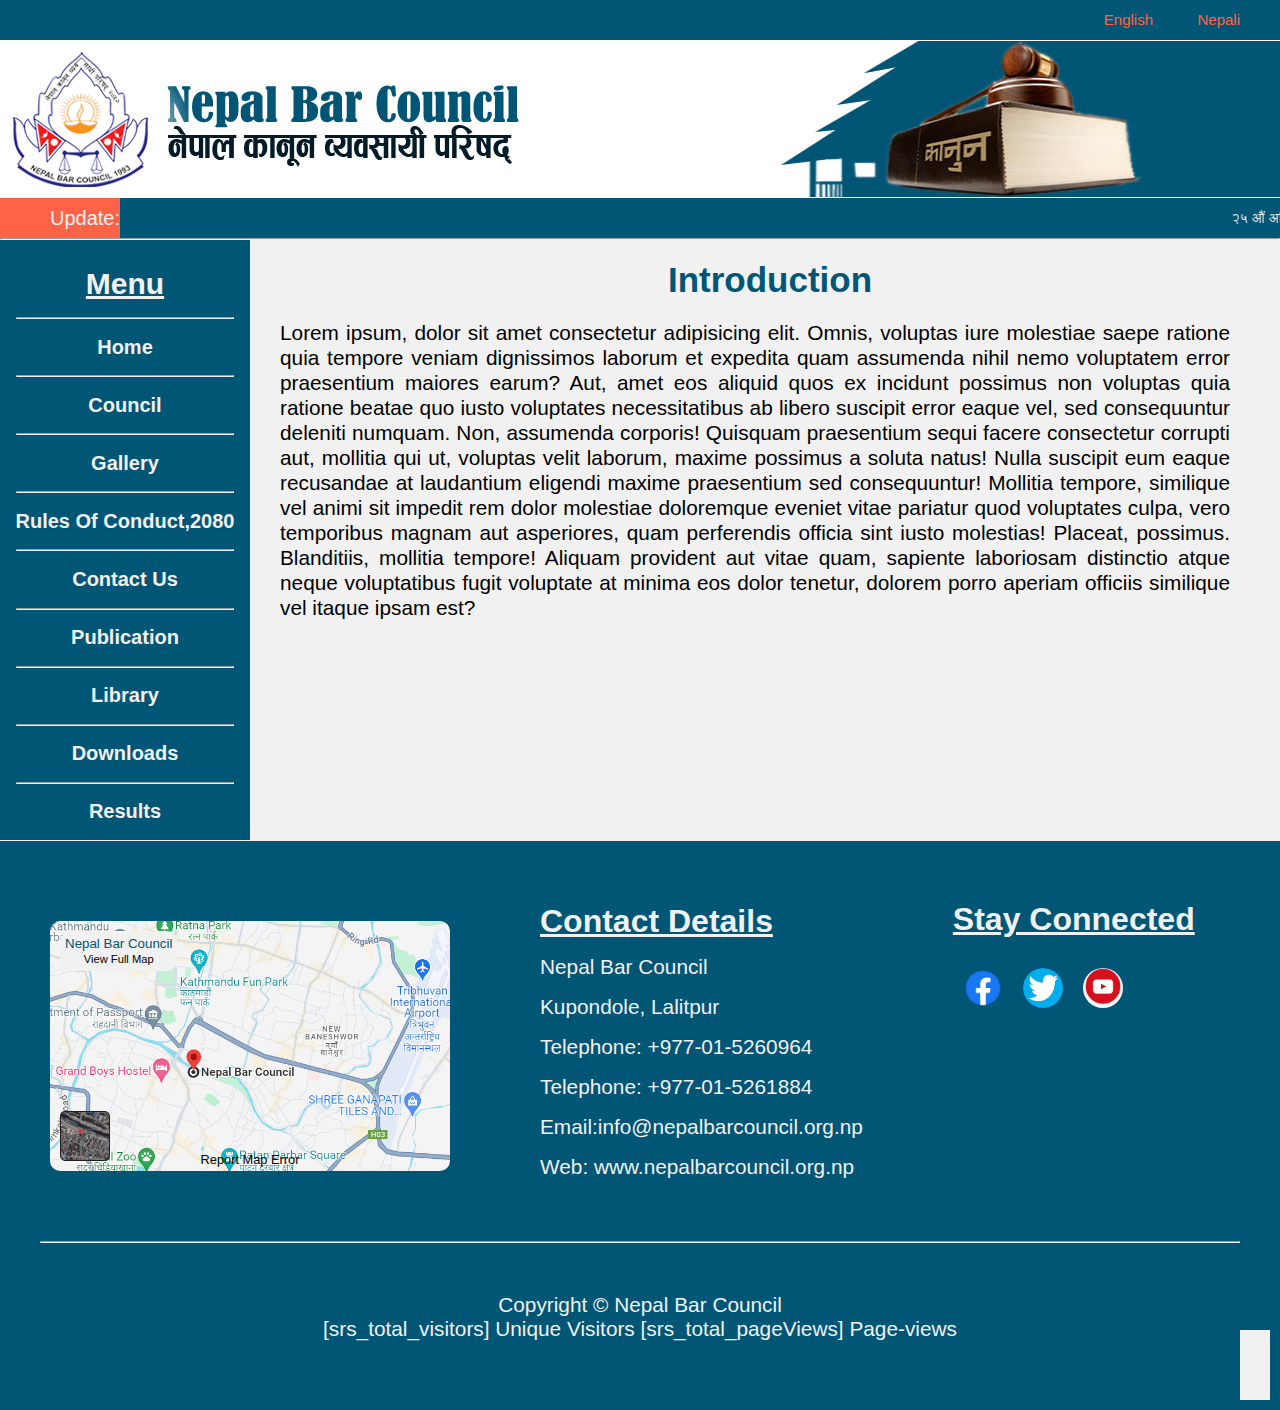
<file: assets/html/introduction.html>
<!DOCTYPE html>
<html lang="en">
  <head>
    <meta charset="UTF-8" />
    <meta name="viewport" content="width=device-width, initial-scale=1.0" />
    <title>Nepal Bar council</title>
    <link rel="stylesheet" href="../css/style.css" />
    <link rel="stylesheet" href="../css/indroduction.css"/>
    <link
      rel="stylesheet"
      href="https://cdnjs.cloudflare.com/ajax/libs/font-awesome/6.5.1/css/all.min.css"
      integrity="sha512-DTOQO9RWCH3ppGqcWaEA1BIZOC6xxalwEsw9c2QQeAIftl+Vegovlnee1c9QX4TctnWMn13TZye+giMm8e2LwA=="
      crossorigin="anonymous"
      referrerpolicy="no-referrer"/>
  </head>
  <body>
    <div class="bar-header">
      <div class="bar-navbar">
        <div class="bar-top-nav">
          <div class="nav-contact">
            <a href="#"><i class="fa-solid fa-phone"></i></a>
            <a href="#"><i class="fa-solid fa-envelope"></i></a>
          </div>
          <div class="nav-language">
            <a>English</a>
            <a>Nepali</a>
          </div>
        </div>
        <div class="bar-mid-nav .logo">
          <a class="nbc-logo"
            ><img src="../image/nepal bar concil.jpg" alt="Nepal Bar Council"
          /></a>
          <a
            ><img
              style="
                border-top: 1px solid white;
                border-bottom: 1px solid white;
              "
              src="../image/kanunun.png"
              alt="loading.."
          /></a>
        </div>
        <div class="bar-nav-notice">
          <span class="update"
            ><a class="megaphone"><i class="fa-solid fa-bullhorn"></i></a>
            <a class="updates">Update:</a></span
          >
          <marquee>
            <a class="nav-motion"
              ><p>
                २५ औं अधिवक्ता तहको मौखिक परीक्षा छुट भएका परीक्षार्थीहरुको अन्तिम
                नतिजा
              </p>
              <br />
              <p>*अनुशासन समितिको सूचना</p>
              <br />
              <p>
                *नेपाल कानून व्यवसायी परिषदद्वारा अधिवक्ता तह २६ औं परीक्षाको
                परीक्षा कार्यक्रम र परीक्षा केन्द्र सम्बन्धी जरुरी सूचना
              </p>
              <br />
              <p>*स्मारिकाका लागि लेख/रचना उपलब्ध गराईदिने सम्बन्धी सूचना</p>
              <br />
              <p>
                *परिषदबाट सञ्चालन हुने तालीममा सहभागिताका लागि सूचिकृत हुन आउने
                सूचना
              </p>
              <br />
              <p>*लेख रचना माग गरिएको सूचना</p>
            </a>
          </marquee>
        </div>
       <hr>

<section class="introduction" >
<div class="intro-menu">
    <ul>
        <li><a style="font-size: 30px; font-weight: 600; text-decoration: underline;" href="#">Menu</a> </li>
      <hr>  <li><a href="../html/index.html">Home</a></li><hr>
        <li><a href="#">Council</a></li><hr>
        <li><a href="#">Gallery</a></li><hr>
        <li><a href="#">Rules Of Conduct,2080</a></li><hr>
        <li><a href="#">Contact Us</a></li><hr>
        <li><a href="#">Publication</a></li><hr>
        <li><a href="#">Library</a></li><hr>
        <li><a href="#">Downloads</a></li><hr>
        <li><a href="#">Results</a></li>
    </ul>
</div>
<div class="introduction-content">
    <a href="#">Introduction</a>
    <p>Lorem ipsum, dolor sit amet consectetur adipisicing elit. Omnis, voluptas iure molestiae saepe ratione quia tempore veniam dignissimos laborum et expedita quam assumenda nihil nemo voluptatem error praesentium maiores earum?
    Aut, amet eos aliquid quos ex incidunt possimus non voluptas quia ratione beatae quo iusto voluptates necessitatibus ab libero suscipit error eaque vel, sed consequuntur deleniti numquam. Non, assumenda corporis!
    Quisquam praesentium sequi facere consectetur corrupti aut, mollitia qui ut, voluptas velit laborum, maxime possimus a soluta natus! Nulla suscipit eum eaque recusandae at laudantium eligendi maxime praesentium sed consequuntur!
    Mollitia tempore, similique vel animi sit impedit rem dolor molestiae doloremque eveniet vitae pariatur quod voluptates culpa, vero temporibus magnam aut asperiores, quam perferendis officia sint iusto molestias! Placeat, possimus.
    Blanditiis, mollitia tempore! Aliquam provident aut vitae quam, sapiente laboriosam distinctio atque neque voluptatibus fugit voluptate at minima eos dolor tenetur, dolorem porro aperiam officiis similique vel itaque ipsam est?</p>
</div>
</section>
    </div>
    <footer class="footer">
        <div class="bar-footer">
      <div class="bar-location">
        <button class="map"><p>Nepal Bar Council</p><a style="color: black; text-decoration: none; font-size: 0.7rem;" href="#">View Full Map</a></button>
        <a href="#"><div class="satellite-map"></div></a>
        <div class="map-menu"><a href="#">Report Map Error</a></div>
      </div>
      <div class="footer-content">
        <ul class="contact">
            <a class="heading">Contact Details</a>
            <li>Nepal Bar Council</li>
            <li>Kupondole, Lalitpur</li>
            <li>Telephone: +977-01-5260964</li>
            <li>Telephone: +977-01-5261884</li>
            <li>Email:info@nepalbarcouncil.org.np</li>
            <li>Web: www.nepalbarcouncil.org.np</li>
        </ul>
<div class="social-site">
    <a class="heading">Stay Connected</a>
    <div class="icon">
        <a href="https://www.facebook.com/nepalbar.council.9"><div class="facebook logo"></div></a>
          <a href="#"> <div  class="twitter logo"></div></a>
            <a href="#">   <div  class="youtube logo"></div></a>
    </div>
</div>
      </div>
      
      </div>
      <hr>
     <div class="copyright"> <p>Copyright © Nepal Bar Council</p>
        <p>[srs_total_visitors] Unique Visitors [srs_total_pageViews] Page-views</p>
    <button><a style="color: #015575;" href="#"><i class="fa-solid fa-arrow-up"></i></a></button>
    </div>
    </footer>
</file>
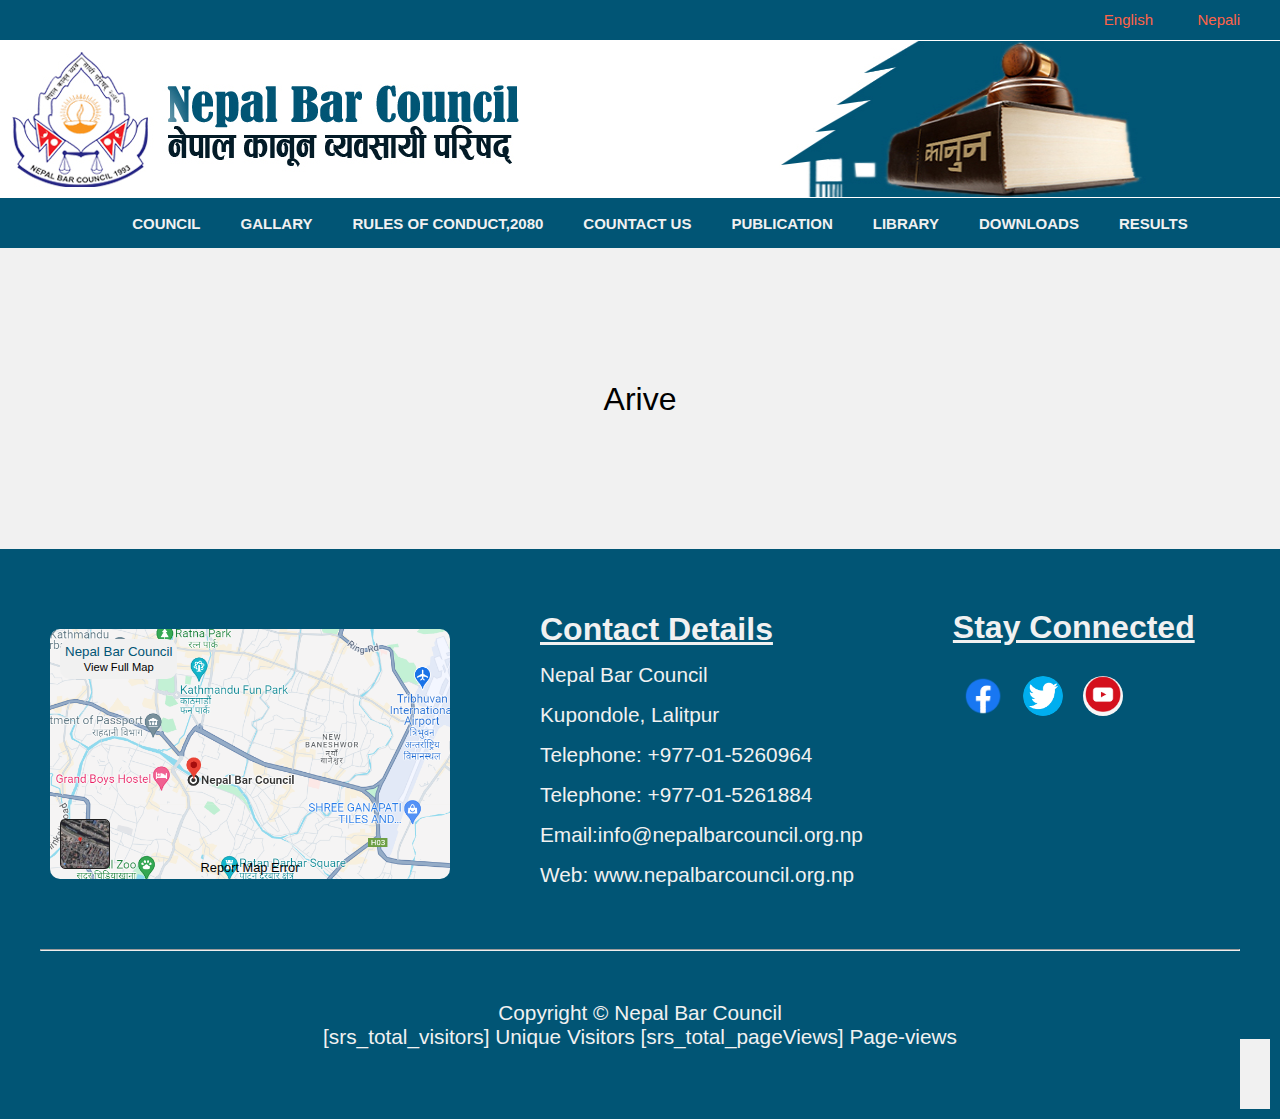
<file: assets/html/ncb-election.html>
<!DOCTYPE html>
<html lang="en">
  <head>
    <meta charset="UTF-8" />
    <meta name="viewport" content="width=device-width, initial-scale=1.0" />
    <title>Nepal Bar council</title>
    <link rel="stylesheet" href="../css/style.css" />
    <link rel="stylesheet" href="../css/boardmember.css">
    <link rel="stylesheet" href="../css/audio.css">
    <link
      rel="stylesheet"
      href="https://cdnjs.cloudflare.com/ajax/libs/font-awesome/6.5.1/css/all.min.css"
      integrity="sha512-DTOQO9RWCH3ppGqcWaEA1BIZOC6xxalwEsw9c2QQeAIftl+Vegovlnee1c9QX4TctnWMn13TZye+giMm8e2LwA=="
      crossorigin="anonymous"
      referrerpolicy="no-referrer" />
  </head>
  <body>
    <div class="bar-header">
      <div class="bar-navbar">
        <div class="bar-top-nav">
          <div class="nav-contact">
            <a href="#"><i class="fa-solid fa-phone"></i></a>
            <a href="#"><i class="fa-solid fa-envelope"></i></a>
          </div>
          <div class="nav-language">
            <a>English</a>
            <a>Nepali</a>
          </div>
        </div>
        <div class="bar-mid-nav .logo">
          <a class="nbc-logo"
            ><img src="../image/nepal bar concil.jpg" alt="Nepal Bar Council"
          /></a>
          <a
            ><img
              style="
                border-top: 1px solid white;
                border-bottom: 1px solid white;
              "
              src="../image/kanunun.png"
              alt="loading.."
          /></a>
        </div>
        <div class="bar-bottom-nav">
          <ul class="main-dropdown">
            <li>
              <a href="../html/index.html"><i class="fa-solid fa-house"></i></a>
            </li>
            <li>
              <a href="#">Council</a>
              <ul class="sub-menu-dropdown">
                <li>
                  <a class="sub-content" href="../html/introduction.html"
                    >Intoduction</a>
                </li>
                <li><a class="sub-content" href="../html/boardmember.html">Board memebr</a></li>
                <li>
                  <a class="sub-content" href="#">Committee</a>
                </li>
                <li><a class="sub-content" href="../html/staff.html">Staff</a></li>
              </ul>
            </li>
            <li>
              <a href="#">Gallary</a>
              <ul class="sub-menu-dropdown">
                <li><a class="sub-content" href="../html/photo.html">Photo Gallery</a></li>
                <li><a class="sub-content" href="#">Audio Gallery</a></li>
                <li>
                  <a class="sub-content" href="#">Video Gallery</a>
                </li>
              </ul>
            </li>

            <li><a href="#">Rules of conduct,2080</a></li>
            <li><a href="#"> Countact us</a></li>
            <li><a href="#">Publication</a></li>
            <li><a href="#">Library</a></li>
            <li><a href="../html/downloads.html">Downloads</a></li>
            <li><a href="../html/result.html">Results</a></li>
          </ul>
        </div>
      </div>
    </div>
   <div class="audio-gallery"><h1>Arive</h1></div>
    <footer class="footer">
        <div class="bar-footer">
          <div class="bar-location">
            <button class="map">
              <p>Nepal Bar Council</p>
              <a
                style="color: black; text-decoration: none; font-size: 0.7rem"
                href="#"
                >View Full Map</a
              >
            </button>
            <a href="#"><div class="satellite-map"></div></a>
            <div class="map-menu"><a href="#">Report Map Error</a></div>
          </div>
          <div class="footer-content">
            <ul class="contact">
              <a class="heading">Contact Details</a>
              <li>Nepal Bar Council</li>
              <li>Kupondole, Lalitpur</li>
              <li>Telephone: +977-01-5260964</li>
              <li>Telephone: +977-01-5261884</li>
              <li>Email:info@nepalbarcouncil.org.np</li>
              <li>Web: www.nepalbarcouncil.org.np</li>
            </ul>
            <div class="social-site">
              <a class="heading">Stay Connected</a>
              <div class="icon">
                <a href="https://www.facebook.com/nepalbar.council.9"
                  ><div class="facebook logo"></div
                ></a>
                <a href="#"> <div class="twitter logo"></div></a>
                <a href="#"> <div class="youtube logo"></div></a>
              </div>
            </div>
          </div>
        </div>
        <hr />
        <div class="copyright">
          <p>Copyright © Nepal Bar Council</p>
          <p>
            [srs_total_visitors] Unique Visitors [srs_total_pageViews]
            Page-views
          </p>
          <button>
            <a style="color: #015575" href="#"
              ><i class="fa-solid fa-arrow-up"></i
            ></a>
          </button>
        </div>
      </footer>
    </div>
  </body>
</html>
</file>
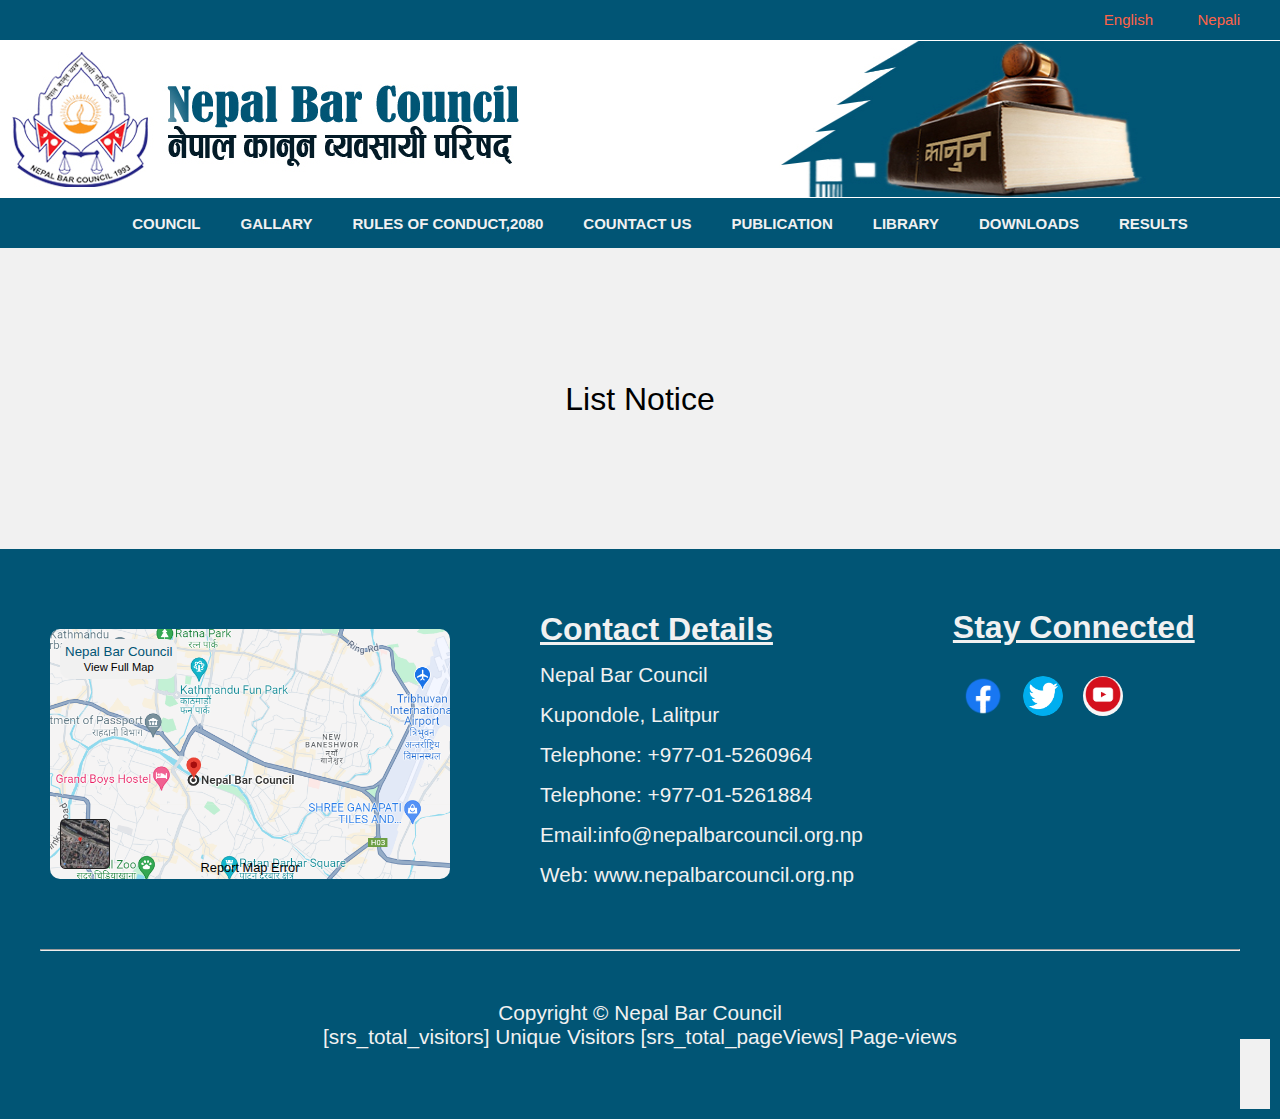
<file: assets/html/notice.html>
<!DOCTYPE html>
<html lang="en">
  <head>
    <meta charset="UTF-8" />
    <meta name="viewport" content="width=device-width, initial-scale=1.0" />
    <title>Nepal Bar council</title>
    <link rel="stylesheet" href="../css/style.css" />
    <link rel="stylesheet" href="../css/boardmember.css">
    <link rel="stylesheet" href="../css/audio.css">
    <link
      rel="stylesheet"
      href="https://cdnjs.cloudflare.com/ajax/libs/font-awesome/6.5.1/css/all.min.css"
      integrity="sha512-DTOQO9RWCH3ppGqcWaEA1BIZOC6xxalwEsw9c2QQeAIftl+Vegovlnee1c9QX4TctnWMn13TZye+giMm8e2LwA=="
      crossorigin="anonymous"
      referrerpolicy="no-referrer" />
  </head>
  <body>
    <div class="bar-header">
      <div class="bar-navbar">
        <div class="bar-top-nav">
          <div class="nav-contact">
            <a href="#"><i class="fa-solid fa-phone"></i></a>
            <a href="#"><i class="fa-solid fa-envelope"></i></a>
          </div>
          <div class="nav-language">
            <a>English</a>
            <a>Nepali</a>
          </div>
        </div>
        <div class="bar-mid-nav .logo">
          <a class="nbc-logo"
            ><img src="../image/nepal bar concil.jpg" alt="Nepal Bar Council"
          /></a>
          <a
            ><img
              style="
                border-top: 1px solid white;
                border-bottom: 1px solid white;
              "
              src="../image/kanunun.png"
              alt="loading.."
          /></a>
        </div>
        <div class="bar-bottom-nav">
          <ul class="main-dropdown">
            <li>
              <a href="../html/index.html"><i class="fa-solid fa-house"></i></a>
            </li>
            <li>
              <a href="#">Council</a>
              <ul class="sub-menu-dropdown">
                <li>
                  <a class="sub-content" href="../html/introduction.html"
                    >Intoduction</a>
                </li>
                <li><a class="sub-content" href="../html/boardmember.html">Board memebr</a></li>
                <li>
                  <a class="sub-content" href="#">Committee</a>
                </li>
                <li><a class="sub-content" href="../html/staff.html">Staff</a></li>
              </ul>
            </li>
            <li>
              <a href="#">Gallary</a>
              <ul class="sub-menu-dropdown">
                <li><a class="sub-content" href="../html/photo.html">Photo Gallery</a></li>
                <li><a class="sub-content" href="#">Audio Gallery</a></li>
                <li>
                  <a class="sub-content" href="#">Video Gallery</a>
                </li>
              </ul>
            </li>

            <li><a href="#">Rules of conduct,2080</a></li>
            <li><a href="#"> Countact us</a></li>
            <li><a href="#">Publication</a></li>
            <li><a href="#">Library</a></li>
            <li><a href="../html/downloads.html">Downloads</a></li>
            <li><a href="../html/result.html">Results</a></li>
          </ul>
        </div>
      </div>
    </div>
   <div class="audio-gallery"><h1>List Notice</h1></div>
    <footer class="footer">
        <div class="bar-footer">
          <div class="bar-location">
            <button class="map">
              <p>Nepal Bar Council</p>
              <a
                style="color: black; text-decoration: none; font-size: 0.7rem"
                href="#"
                >View Full Map</a
              >
            </button>
            <a href="#"><div class="satellite-map"></div></a>
            <div class="map-menu"><a href="#">Report Map Error</a></div>
          </div>
          <div class="footer-content">
            <ul class="contact">
              <a class="heading">Contact Details</a>
              <li>Nepal Bar Council</li>
              <li>Kupondole, Lalitpur</li>
              <li>Telephone: +977-01-5260964</li>
              <li>Telephone: +977-01-5261884</li>
              <li>Email:info@nepalbarcouncil.org.np</li>
              <li>Web: www.nepalbarcouncil.org.np</li>
            </ul>
            <div class="social-site">
              <a class="heading">Stay Connected</a>
              <div class="icon">
                <a href="https://www.facebook.com/nepalbar.council.9"
                  ><div class="facebook logo"></div
                ></a>
                <a href="#"> <div class="twitter logo"></div></a>
                <a href="#"> <div class="youtube logo"></div></a>
              </div>
            </div>
          </div>
        </div>
        <hr />
        <div class="copyright">
          <p>Copyright © Nepal Bar Council</p>
          <p>
            [srs_total_visitors] Unique Visitors [srs_total_pageViews]
            Page-views
          </p>
          <button>
            <a style="color: #015575" href="#"
              ><i class="fa-solid fa-arrow-up"></i
            ></a>
          </button>
        </div>
      </footer>
    </div>
  </body>
</html>
</file>
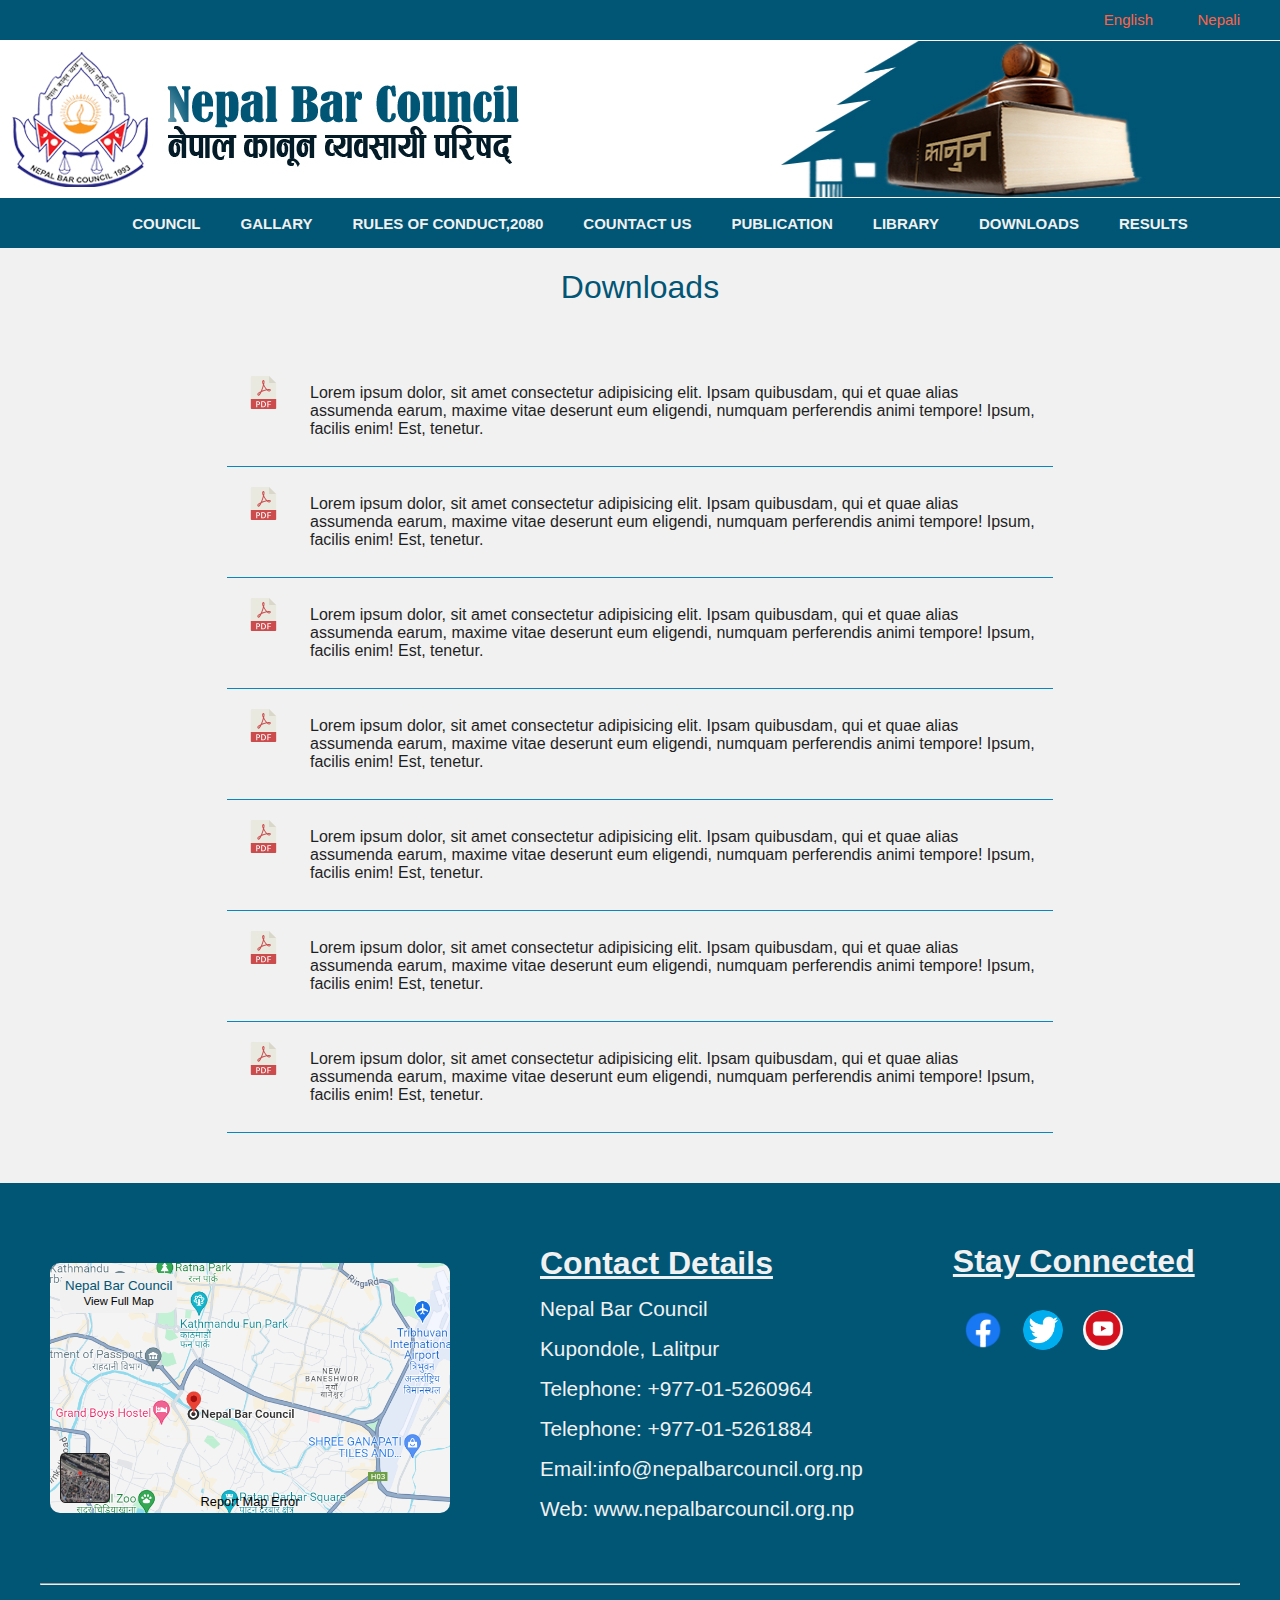
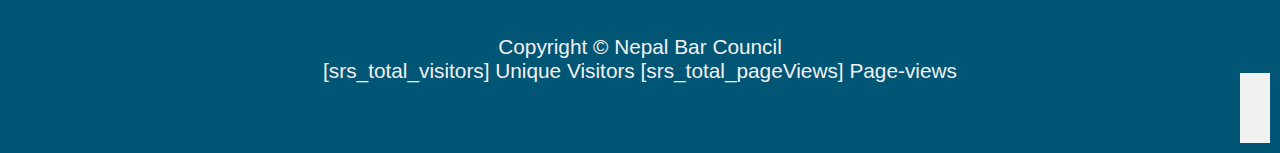
<file: assets/html/pdf.html>
<!DOCTYPE html>
<html lang="en">
  <head>
    <meta charset="UTF-8" />
    <meta name="viewport" content="width=device-width, initial-scale=1.0" />
    <title>Nepal Bar council</title>
    <link rel="stylesheet" href="../css/style.css" />
    <link rel="stylesheet" href="../css/boardmember.css">
    <link rel="stylesheet" href="../css/pdf.css">
    <link
      rel="stylesheet"
      href="https://cdnjs.cloudflare.com/ajax/libs/font-awesome/6.5.1/css/all.min.css"
      integrity="sha512-DTOQO9RWCH3ppGqcWaEA1BIZOC6xxalwEsw9c2QQeAIftl+Vegovlnee1c9QX4TctnWMn13TZye+giMm8e2LwA=="
      crossorigin="anonymous"
      referrerpolicy="no-referrer" />
  </head>
  <body>
    <div class="bar-header">
      <div class="bar-navbar">
        <div class="bar-top-nav">
          <div class="nav-contact">
            <a href="#"><i class="fa-solid fa-phone"></i></a>
            <a href="#"><i class="fa-solid fa-envelope"></i></a>
          </div>
          <div class="nav-language">
            <a>English</a>
            <a>Nepali</a>
          </div>
        </div>
        <div class="bar-mid-nav .logo">
          <a class="nbc-logo"
            ><img src="../image/nepal bar concil.jpg" alt="Nepal Bar Council"
          /></a>
          <a
            ><img
              style="
                border-top: 1px solid white;
                border-bottom: 1px solid white;
              "
              src="../image/kanunun.png"
              alt="loading.."
          /></a>
        </div>
        <div class="bar-bottom-nav">
          <ul class="main-dropdown">
            <li>
              <a href="../html/index.html"><i class="fa-solid fa-house"></i></a>
            </li>
            <li>
              <a href="#">Council</a>
              <ul class="sub-menu-dropdown">
                <li>
                  <a class="sub-content" href="../html/introduction.html"
                    >Intoduction</a>
                </li>
                <li><a class="sub-content" href="../html/boardmember.html">Board memebr</a></li>
                <li>
                  <a class="sub-content" href="#">Committee</a>
                </li>
                <li><a class="sub-content" href="../html/staff.html">Staff</a></li>
              </ul>
            </li>
            <li>
              <a href="#">Gallary</a>
              <ul class="sub-menu-dropdown">
                <li><a class="sub-content" href="../html/photo.html">Photo Gallery</a></li>
                <li><a class="sub-content" href="#">Audio Gallery</a></li>
                <li>
                  <a class="sub-content" href="#">Video Gallery</a>
                </li>
              </ul>
            </li>

            <li><a href="#">Rules of conduct,2080</a></li>
            <li><a href="#"> Countact us</a></li>
            <li><a href="#">Publication</a></li>
            <li><a href="#">Library</a></li>
            <li><a href="#">Downloads</a></li>
            <li><a href="../html/result.html">Results</a></li>
          </ul>
        </div>
      </div>
    </div>
    <div class="topic"><h1 style="text-align: center; color:#015575;margin-top: 20px;">Downloads</h1></div>
   <div class="pdf-bar">
    <ul class="pdf-list">
      <li class="list">
        <div class="icon-list"><a href="#"><img src="../image/pdf.svg" alt="pdf"></a></div>
        <div class="pdf-content"><a href="#">Lorem ipsum dolor, sit amet consectetur adipisicing elit. Ipsam quibusdam, qui et quae alias assumenda earum, maxime vitae deserunt eum eligendi, numquam perferendis animi tempore! Ipsum, facilis enim! Est, tenetur.</a></div>
      </li>
      <li class="list">
        <div class="icon-list"><a href="#"><img src="../image/pdf.svg" alt="pdf"></a></div>
        <div class="pdf-content"><a href="#">Lorem ipsum dolor, sit amet consectetur adipisicing elit. Ipsam quibusdam, qui et quae alias assumenda earum, maxime vitae deserunt eum eligendi, numquam perferendis animi tempore! Ipsum, facilis enim! Est, tenetur.</a></div>
      </li>
      <li class="list">
        <div class="icon-list"><a href="#"><img src="../image/pdf.svg" alt="pdf"></a></div>
        <div class="pdf-content"><a href="#">Lorem ipsum dolor, sit amet consectetur adipisicing elit. Ipsam quibusdam, qui et quae alias assumenda earum, maxime vitae deserunt eum eligendi, numquam perferendis animi tempore! Ipsum, facilis enim! Est, tenetur.</a></div>
      </li>
      <li class="list">
        <div class="icon-list"><a href="#"><img src="../image/pdf.svg" alt="pdf"></a></div>
        <div class="pdf-content"><a href="#">Lorem ipsum dolor, sit amet consectetur adipisicing elit. Ipsam quibusdam, qui et quae alias assumenda earum, maxime vitae deserunt eum eligendi, numquam perferendis animi tempore! Ipsum, facilis enim! Est, tenetur.</a></div>
      </li>
      <li class="list">
        <div class="icon-list"><a href="#"><img src="../image/pdf.svg" alt="pdf"></a></div>
        <div class="pdf-content"><a href="#">Lorem ipsum dolor, sit amet consectetur adipisicing elit. Ipsam quibusdam, qui et quae alias assumenda earum, maxime vitae deserunt eum eligendi, numquam perferendis animi tempore! Ipsum, facilis enim! Est, tenetur.</a></div>
      </li>
      <li class="list">
        <div class="icon-list"><a href="#"><img src="../image/pdf.svg" alt="pdf"></a></div>
        <div class="pdf-content"><a href="#">Lorem ipsum dolor, sit amet consectetur adipisicing elit. Ipsam quibusdam, qui et quae alias assumenda earum, maxime vitae deserunt eum eligendi, numquam perferendis animi tempore! Ipsum, facilis enim! Est, tenetur.</a></div>
      </li>
      <li class="list">
        <div class="icon-list"><a href="#"><img src="../image/pdf.svg" alt="pdf"></a></div>
        <div class="pdf-content"><a href="#">Lorem ipsum dolor, sit amet consectetur adipisicing elit. Ipsam quibusdam, qui et quae alias assumenda earum, maxime vitae deserunt eum eligendi, numquam perferendis animi tempore! Ipsum, facilis enim! Est, tenetur.</a></div>
      </li>
     
    </ul>
   </div>
    <footer class="footer">
        <div class="bar-footer">
          <div class="bar-location">
            <button class="map">
              <p>Nepal Bar Council</p>
              <a
                style="color: black; text-decoration: none; font-size: 0.7rem"
                href="#"
                >View Full Map</a
              >
            </button>
            <a href="#"><div class="satellite-map"></div></a>
            <div class="map-menu"><a href="#">Report Map Error</a></div>
          </div>
          <div class="footer-content">
            <ul class="contact">
              <a class="heading">Contact Details</a>
              <li>Nepal Bar Council</li>
              <li>Kupondole, Lalitpur</li>
              <li>Telephone: +977-01-5260964</li>
              <li>Telephone: +977-01-5261884</li>
              <li>Email:info@nepalbarcouncil.org.np</li>
              <li>Web: www.nepalbarcouncil.org.np</li>
            </ul>
            <div class="social-site">
              <a class="heading">Stay Connected</a>
              <div class="icon">
                <a href="https://www.facebook.com/nepalbar.council.9"
                  ><div class="facebook logo"></div
                ></a>
                <a href="#"> <div class="twitter logo"></div></a>
                <a href="#"> <div class="youtube logo"></div></a>
              </div>
            </div>
          </div>
        </div>
        <hr />
        <div class="copyright">
          <p>Copyright © Nepal Bar Council</p>
          <p>
            [srs_total_visitors] Unique Visitors [srs_total_pageViews]
            Page-views
          </p>
          <button>
            <a style="color: #015575" href="#"
              ><i class="fa-solid fa-arrow-up"></i
            ></a>
          </button>
        </div>
      </footer>
    </div>
  </body>
</html>
</file>
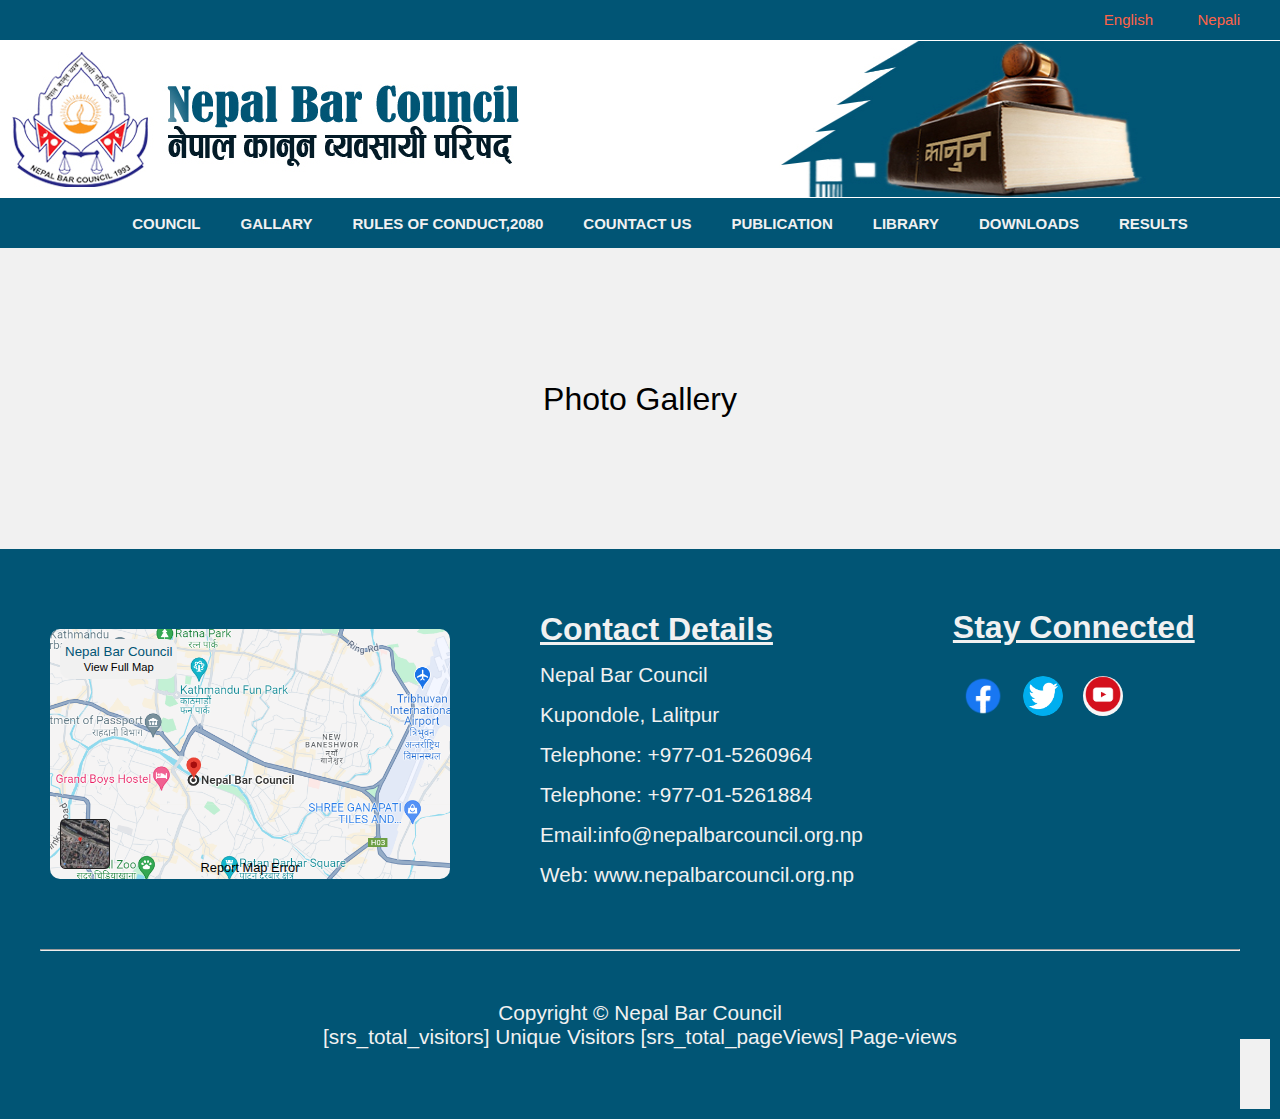
<file: assets/html/photo.html>
<!DOCTYPE html>
<html lang="en">
  <head>
    <meta charset="UTF-8" />
    <meta name="viewport" content="width=device-width, initial-scale=1.0" />
    <title>Nepal Bar council</title>
    <link rel="stylesheet" href="../css/style.css" />
    <link rel="stylesheet" href="../css/boardmember.css">
    <link rel="stylesheet" href="../css/photo.css">
    <link
      rel="stylesheet"
      href="https://cdnjs.cloudflare.com/ajax/libs/font-awesome/6.5.1/css/all.min.css"
      integrity="sha512-DTOQO9RWCH3ppGqcWaEA1BIZOC6xxalwEsw9c2QQeAIftl+Vegovlnee1c9QX4TctnWMn13TZye+giMm8e2LwA=="
      crossorigin="anonymous"
      referrerpolicy="no-referrer" />
  </head>
  <body>
    <div class="bar-header">
      <div class="bar-navbar">
        <div class="bar-top-nav">
          <div class="nav-contact">
            <a href="#"><i class="fa-solid fa-phone"></i></a>
            <a href="#"><i class="fa-solid fa-envelope"></i></a>
          </div>
          <div class="nav-language">
            <a>English</a>
            <a>Nepali</a>
          </div>
        </div>
        <div class="bar-mid-nav .logo">
          <a class="nbc-logo"
            ><img src="../image/nepal bar concil.jpg" alt="Nepal Bar Council"
          /></a>
          <a
            ><img
              style="
                border-top: 1px solid white;
                border-bottom: 1px solid white;
              "
              src="../image/kanunun.png"
              alt="loading.."
          /></a>
        </div>
        <div class="bar-bottom-nav">
          <ul class="main-dropdown">
            <li>
              <a href="../html/index.html"><i class="fa-solid fa-house"></i></a>
            </li>
            <li>
              <a href="#">Council</a>
              <ul class="sub-menu-dropdown">
                <li>
                  <a class="sub-content" href="../html/introduction.html"
                    >Intoduction</a>
                </li>
                <li><a class="sub-content" href="../html/boardmember.html">Board memebr</a></li>
                <li>
                  <a class="sub-content" href="#">Committee</a>
                </li>
                <li><a class="sub-content" href="../html/staff.html">Staff</a></li>
              </ul>
            </li>
            <li>
              <a href="#">Gallary</a>
              <ul class="sub-menu-dropdown">
                <li><a class="sub-content" href="#">Photo Gallery</a></li>
                <li><a class="sub-content" href="../html/audio.html">Audio Gallery</a></li>
                <li>
                  <a class="sub-content" href="#">Video Gallery</a>
                </li>
              </ul>
            </li>

            <li><a href="#">Rules of conduct,2080</a></li>
            <li><a href="#"> Countact us</a></li>
            <li><a href="#">Publication</a></li>
            <li><a href="#">Library</a></li>
            <li><a href="#">Downloads</a></li>
            <li><a href="../html/result.html">Results</a></li>
          </ul>
        </div>
      </div>
    </div>
   <div class="photo-gallery"><h1 style="text-align: center;">Photo Gallery</h1></div>
    <footer class="footer">
        <div class="bar-footer">
          <div class="bar-location">
            <button class="map">
              <p>Nepal Bar Council</p>
              <a
                style="color: black; text-decoration: none; font-size: 0.7rem"
                href="#"
                >View Full Map</a
              >
            </button>
            <a href="#"><div class="satellite-map"></div></a>
            <div class="map-menu"><a href="#">Report Map Error</a></div>
          </div>
          <div class="footer-content">
            <ul class="contact">
              <a class="heading">Contact Details</a>
              <li>Nepal Bar Council</li>
              <li>Kupondole, Lalitpur</li>
              <li>Telephone: +977-01-5260964</li>
              <li>Telephone: +977-01-5261884</li>
              <li>Email:info@nepalbarcouncil.org.np</li>
              <li>Web: www.nepalbarcouncil.org.np</li>
            </ul>
            <div class="social-site">
              <a class="heading">Stay Connected</a>
              <div class="icon">
                <a href="https://www.facebook.com/nepalbar.council.9"
                  ><div class="facebook logo"></div
                ></a>
                <a href="#"> <div class="twitter logo"></div></a>
                <a href="#"> <div class="youtube logo"></div></a>
              </div>
            </div>
          </div>
        </div>
        <hr />
        <div class="copyright">
          <p>Copyright © Nepal Bar Council</p>
          <p>
            [srs_total_visitors] Unique Visitors [srs_total_pageViews]
            Page-views
          </p>
          <button>
            <a style="color: #015575" href="#"
              ><i class="fa-solid fa-arrow-up"></i
            ></a>
          </button>
        </div>
      </footer>
    </div>
  </body>
</html>
</file>
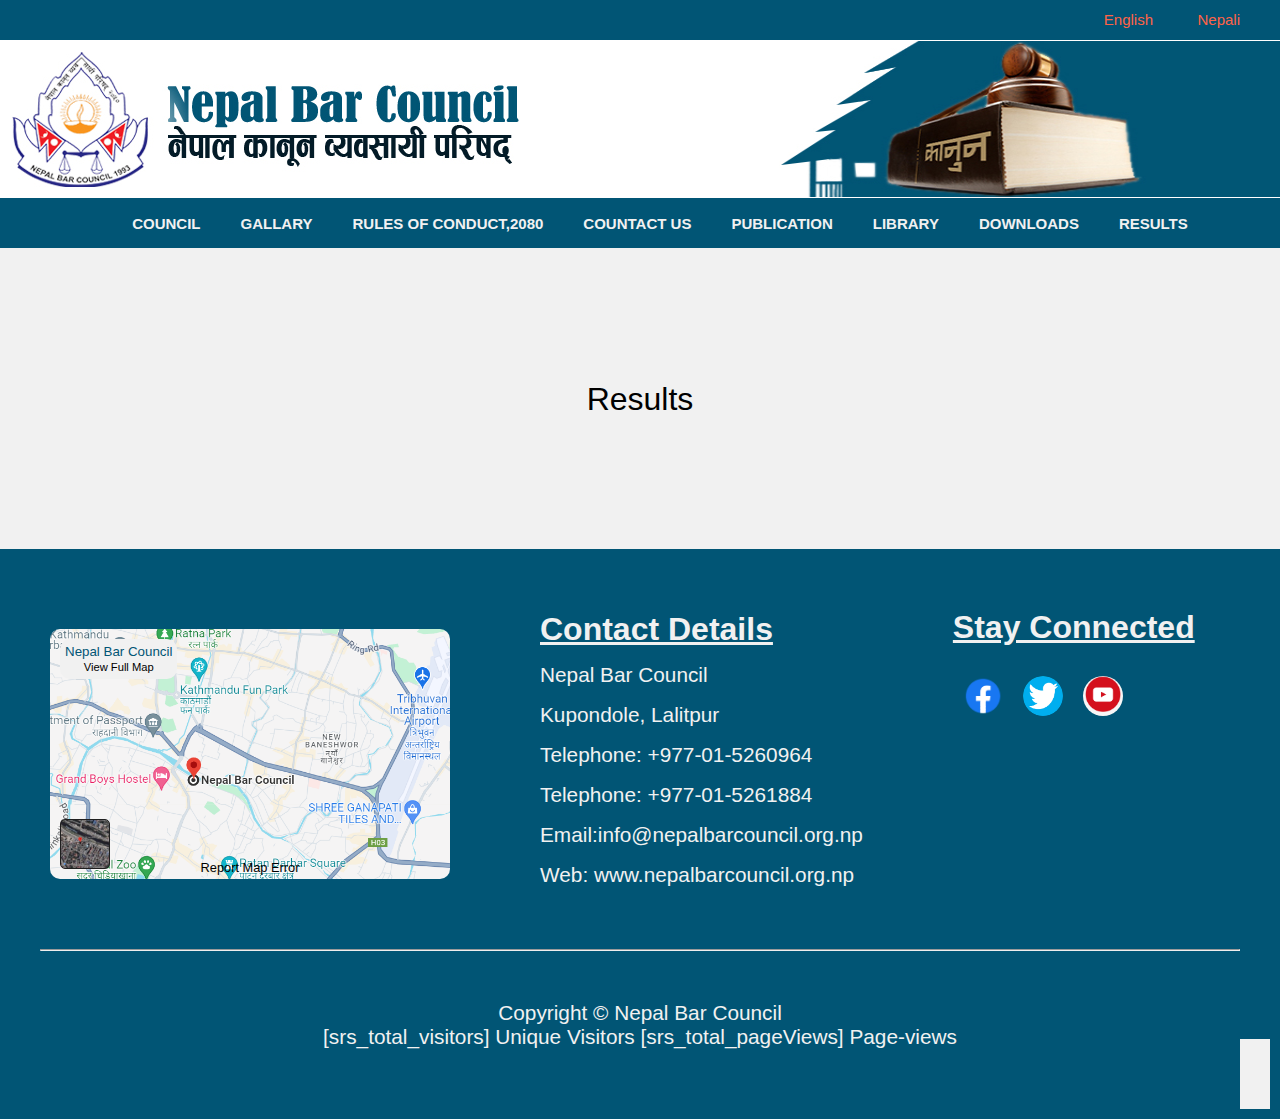
<file: assets/html/result.html>
<!DOCTYPE html>
<html lang="en">
  <head>
    <meta charset="UTF-8" />
    <meta name="viewport" content="width=device-width, initial-scale=1.0" />
    <title>Nepal Bar council</title>
    <link rel="stylesheet" href="../css/style.css" />
    <link rel="stylesheet" href="../css/boardmember.css"/>
    <link rel="stylesheet" href="../css/result.css">
    <link
      rel="stylesheet"
      href="https://cdnjs.cloudflare.com/ajax/libs/font-awesome/6.5.1/css/all.min.css"
      integrity="sha512-DTOQO9RWCH3ppGqcWaEA1BIZOC6xxalwEsw9c2QQeAIftl+Vegovlnee1c9QX4TctnWMn13TZye+giMm8e2LwA=="
      crossorigin="anonymous"
      referrerpolicy="no-referrer" />
  </head>
  <body>
    <div class="bar-header">
      <div class="bar-navbar">
        <div class="bar-top-nav">
          <div class="nav-contact">
            <a href="#"><i class="fa-solid fa-phone"></i></a>
            <a href="#"><i class="fa-solid fa-envelope"></i></a>
          </div>
          <div class="nav-language">
            <a>English</a>
            <a>Nepali</a>
          </div>
        </div>
        <div class="bar-mid-nav .logo">
          <a class="nbc-logo"
            ><img src="../image/nepal bar concil.jpg" alt="Nepal Bar Council"
          /></a>
          <a
            ><img
              style="
                border-top: 1px solid white;
                border-bottom: 1px solid white;
              "
              src="../image/kanunun.png"
              alt="loading.."
          /></a>
        </div>
        <div class="bar-bottom-nav">
          <ul class="main-dropdown">
            <li>
              <a href="../html/index.html"><i class="fa-solid fa-house"></i></a>
            </li>
            <li>
              <a href="#">Council</a>
              <ul class="sub-menu-dropdown">
                <li>
                  <a class="sub-content" href="../html/introduction.html"
                    >Intoduction</a>
                </li>
                <li><a class="sub-content" href="../html/boardmember.html">Board memebr</a></li>
                <li>
                  <a class="sub-content" href="#">Committee</a>
                  <ul class="dropdown">
                    <li>
                      <a class="sub-content" href="#">Executive Committee</a>
                    </li>
                    <li>
                      <a class="sub-content" href="#">Dicipilinary Committee</a>
                    </li>
                    <li>
                      <a class="sub-content" href="#">Examination Committee</a>
                    </li>
                    <li>
                      <a class="sub-content" href="#"
                        >Lawyer Acadamy Management Committee</a
                      >
                    </li>
                    <li>
                      <a class="sub-content" href="#"
                        >Legal Education Committee</a
                      >
                    </li>
                    <li>
                      <a class="sub-content" href="#"
                        >Prizing Nominating Committee</a
                      >
                    </li>
                  </ul>
                </li>
                <li><a class="sub-content" href="../html/staff.html">Staff</a></li>
              </ul>
            </li>
            <li>
              <a href="#">Gallary</a>
              <ul class="sub-menu-dropdown">
                <li><a class="sub-content" href="#">Photo Gallery</a></li>
                <li><a class="sub-content" href="#">Audio Gallery</a></li>
                <li>
                  <a class="sub-content" href="#">Video Gallery</a>
                </li>
              </ul>
            </li>

            <li><a href="../html/rules.html">Rules of conduct,2080</a></li>
            <li><a href="#"> Countact us</a></li>
            <li><a href="#">Publication</a></li>
            <li><a href="#">Library</a></li>
            <li><a href="#">Downloads</a></li>
            <li><a href="#">Results</a></li>
          </ul>
        </div>
      </div>
    </div>
    <div class="bar-result">
        <h1>Results</h1>
    </div>
    <footer class="footer">
        <div class="bar-footer">
          <div class="bar-location">
            <button class="map">
              <p>Nepal Bar Council</p>
              <a
                style="color: black; text-decoration: none; font-size: 0.7rem"
                href="#"
                >View Full Map</a
              >
            </button>
            <a href="#"><div class="satellite-map"></div></a>
            <div class="map-menu"><a href="#">Report Map Error</a></div>
          </div>
          <div class="footer-content">
            <ul class="contact">
              <a class="heading">Contact Details</a>
              <li>Nepal Bar Council</li>
              <li>Kupondole, Lalitpur</li>
              <li>Telephone: +977-01-5260964</li>
              <li>Telephone: +977-01-5261884</li>
              <li>Email:info@nepalbarcouncil.org.np</li>
              <li>Web: www.nepalbarcouncil.org.np</li>
            </ul>
            <div class="social-site">
              <a class="heading">Stay Connected</a>
              <div class="icon">
                <a href="https://www.facebook.com/nepalbar.council.9"
                  ><div class="facebook logo"></div
                ></a>
                <a href="#"> <div class="twitter logo"></div></a>
                <a href="#"> <div class="youtube logo"></div></a>
              </div>
            </div>
          </div>
        </div>
        <hr />
        <div class="copyright">
          <p>Copyright © Nepal Bar Council</p>
          <p>
            [srs_total_visitors] Unique Visitors [srs_total_pageViews]
            Page-views
          </p>
          <button>
            <a style="color: #015575" href="#"
              ><i class="fa-solid fa-arrow-up"></i
            ></a>
          </button>
        </div>
      </footer>
    </div>
  </body>
</html>
</file>
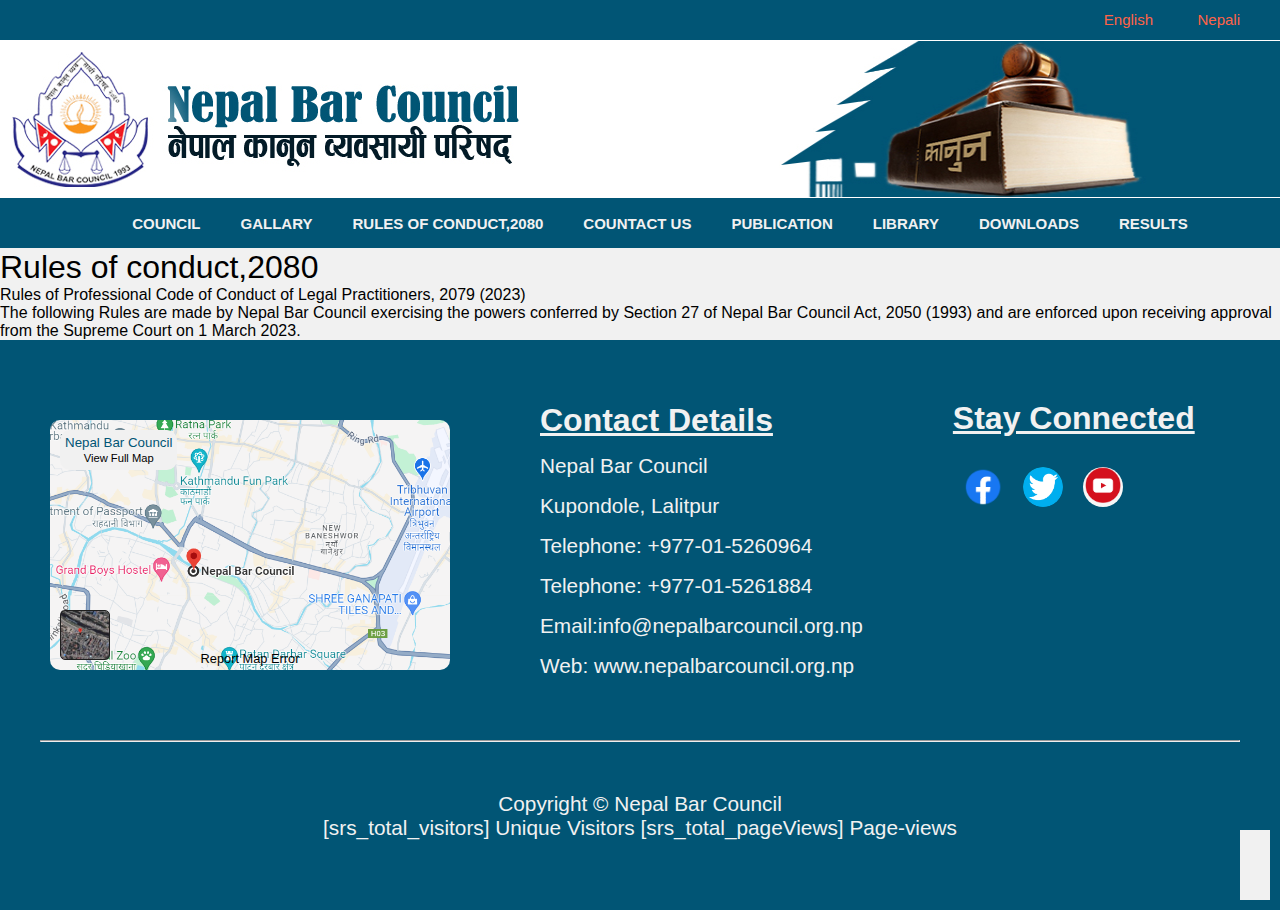
<file: assets/html/rules.html>
<!DOCTYPE html>
<html lang="en">
  <head>
    <meta charset="UTF-8" />
    <meta name="viewport" content="width=device-width, initial-scale=1.0" />
    <title>Nepal Bar council</title>
    <link rel="stylesheet" href="../css/style.css" />
    <link rel="stylesheet" href="../css/boardmember.css">
    <link
      rel="stylesheet"
      href="https://cdnjs.cloudflare.com/ajax/libs/font-awesome/6.5.1/css/all.min.css"
      integrity="sha512-DTOQO9RWCH3ppGqcWaEA1BIZOC6xxalwEsw9c2QQeAIftl+Vegovlnee1c9QX4TctnWMn13TZye+giMm8e2LwA=="
      crossorigin="anonymous"
      referrerpolicy="no-referrer" />
  </head>
  <body>
    <div class="bar-header">
      <div class="bar-navbar">
        <div class="bar-top-nav">
          <div class="nav-contact">
            <a href="#"><i class="fa-solid fa-phone"></i></a>
            <a href="#"><i class="fa-solid fa-envelope"></i></a>
          </div>
          <div class="nav-language">
            <a>English</a>
            <a>Nepali</a>
          </div>
        </div>
        <div class="bar-mid-nav .logo">
          <a class="nbc-logo"
            ><img src="../image/nepal bar concil.jpg" alt="Nepal Bar Council"
          /></a>
          <a
            ><img
              style="
                border-top: 1px solid white;
                border-bottom: 1px solid white;
              "
              src="../image/kanunun.png"
              alt="loading.."
          /></a>
        </div>
        <div class="bar-bottom-nav">
          <ul class="main-dropdown">
            <li>
              <a href="../html/index.html"><i class="fa-solid fa-house"></i></a>
            </li>
            <li>
              <a href="#">Council</a>
              <ul class="sub-menu-dropdown">
                <li>
                  <a class="sub-content" href="../html/introduction.html"
                    >Intoduction</a>
                </li>
                <li><a class="sub-content" href="../html/boardmember.html">Board memebr</a></li>
                <li>
                  <a class="sub-content" href="#">Committee</a>
                </li>
                <li><a class="sub-content" href="../html/staff.html">Staff</a></li>
              </ul>
            </li>
            <li>
              <a href="#">Gallary</a>
              <ul class="sub-menu-dropdown">
                <li><a class="sub-content" href="../html/photo.html">Photo Gallery</a></li>
                <li><a class="sub-content" href="../html/audio.html">Audio Gallery</a></li>
                <li>
                  <a class="sub-content" href="#">Video Gallery</a>
                </li>
              </ul>
            </li>

            <li><a href="#">Rules of conduct,2080</a></li>
            <li><a href="#"> Countact us</a></li>
            <li><a href="#">Publication</a></li>
            <li><a href="#">Library</a></li>
            <li><a href="#">Downloads</a></li>
            <li><a href="../html/result.html">Results</a></li>
          </ul>
        </div>
      </div>
    </div>
    <div class="bar-result">
        <h1>Rules of conduct,2080</h1>
        <p>Rules of Professional Code of Conduct of
            Legal Practitioners, 2079 (2023)</p>
            <p>The following Rules are made by Nepal Bar Council exercising the powers conferred by Section 27 of Nepal Bar Council Act, 2050 (1993) and are enforced upon receiving approval from the Supreme Court on 1 March 2023.</p>
    </div>
    <footer class="footer">
        <div class="bar-footer">
          <div class="bar-location">
            <button class="map">
              <p>Nepal Bar Council</p>
              <a
                style="color: black; text-decoration: none; font-size: 0.7rem"
                href="#"
                >View Full Map</a
              >
            </button>
            <a href="#"><div class="satellite-map"></div></a>
            <div class="map-menu"><a href="#">Report Map Error</a></div>
          </div>
          <div class="footer-content">
            <ul class="contact">
              <a class="heading">Contact Details</a>
              <li>Nepal Bar Council</li>
              <li>Kupondole, Lalitpur</li>
              <li>Telephone: +977-01-5260964</li>
              <li>Telephone: +977-01-5261884</li>
              <li>Email:info@nepalbarcouncil.org.np</li>
              <li>Web: www.nepalbarcouncil.org.np</li>
            </ul>
            <div class="social-site">
              <a class="heading">Stay Connected</a>
              <div class="icon">
                <a href="https://www.facebook.com/nepalbar.council.9"
                  ><div class="facebook logo"></div
                ></a>
                <a href="#"> <div class="twitter logo"></div></a>
                <a href="#"> <div class="youtube logo"></div></a>
              </div>
            </div>
          </div>
        </div>
        <hr />
        <div class="copyright">
          <p>Copyright © Nepal Bar Council</p>
          <p>
            [srs_total_visitors] Unique Visitors [srs_total_pageViews]
            Page-views
          </p>
          <button>
            <a style="color: #015575" href="#"
              ><i class="fa-solid fa-arrow-up"></i
            ></a>
          </button>
        </div>
      </footer>
    </div>
  </body>
</html>
</file>
<file: assets/css/style.css>
/* 

*/
* {
  margin: 0;
  padding: 0;
  box-sizing: border-box;
}
body {
  font-family: 'Lato', sans-serif;
  width: 100%;
  height: 100%; 
  background-color: var(--major-color);
  overflow-x: hidden;
}
:root {
  --primary-color: #015575;
  --secondary-color: #ff6347;
  --major-color: #f1f1f1;
  --hover-color: rgb(71, 69, 69);
  --black-color: #1f1f1f;
  --sub-color:#0787BE;
  --photo-background:#E1E1E1;
  --white-color:var(--white-color)
}
h1 ,h2, h3, h4, h5, h6 {
  font-weight: 500;
  font-family: 'Lato', sans-serif;
}
.bar-header {
  width: 100%;
  position: relative;
}

.bar-navbar .bar-top-nav {
  height: 40px;
  background-color: var(--primary-color);
  display: flex;
  align-items: center;
  justify-content: right;
  margin-right: 20px;
  width: 100%;
  cursor: pointer;
}
.bar-top-nav .nav-contact a {
  color: var(--major-color);
  margin-right: 40px;
}
.bar-top-nav .nav-language a {
  font-size: 15px;
  color: var(--secondary-color);
  font-weight: 200;
  margin-right: 40px;
}
.bar-navbar .bar-mid-nav .nbc-logo{
  margin-left: 10px;
}
.bar-navbar .bar-mid-nav {
  display: flex;
  height: auto;
  justify-content: space-between;
  width: 100%;
  align-items: center;
  background-color: white;
  line-height: 0px;
}

.bar-bottom-nav{
  display:flex;
  background-color: var(--primary-color);
  justify-content: space-evenly;
  align-self:center;
  width: 100%;
  border-bottom: 1px solid var(--major-color);
}
.bar-bottom-nav a{
  display: flex;
  align-items: center;
  justify-content: center;
  height: 50px;
  margin: 0 20px 0 20px ;
  color: var(--major-color);
  font-size: 15px;
  font-weight: bold;
  text-decoration: none;
  text-transform: uppercase;
}
.bar-bottom-nav a:hover{
  color: var(--secondary-color);
}
.bar-bottom-nav ul{
  list-style: none;
  display: flex;
}
.main-dropdown ul li{
  display: none;
  position: relative;
}
.bar-bottom-nav ul li{
  text-align: center;
}
.bar-bottom-nav li:hover .sub-menu-dropdown li{
  top: 0;
  display: block;
}
.sub-menu-dropdown ul li{
  display: none;
}
.sub-menu-dropdown{
  position: absolute;
  display: flex;
  flex-direction: column;
  width: 200px;
  background-color: var(--major-color);
  color: var(--black-color);
}
.sub-menu-dropdown .sub-content{
  color: var(--black-color);
  text-transform: capitalize;
  height: 35px;
}
.sub-menu-dropdown .sub-content:hover{
padding-left: 2px;
}
.sub-menu-dropdown ul li:hover .dropdown ul li{
display: block;
}
.dropdown ul li{
display: none;
}
.dropdown{
  display: flex;
  flex-direction: column;
position: absolute;
top: 0;
left: 90%;
margin-left: 0;
width: 250px;
background-color: var(--major-color);
}
 .bar-hero-section {
  background-image: url(/assets/image/DSC_0265.jpg);
  background-position: center;
  background-size: cover;
  background-repeat: no-repeat;
  height: 400px;
  width: 100%;
}
.bar-nav-notice {
  width: 100%;
  height: 40px;
  background-color: var(--primary-color);
  color: var(--major-color);
  display: flex;
  align-items: center;
  justify-content: space-between;
  position: relative;
}
.bar-nav-notice .megaphone {
  font-size: 25px;
  width: 40px;
  padding-left: 10px;
  display: flex;
  align-self: center;
}
.bar-nav-notice .update {
  display: flex;
  position: absolute;
  z-index: 4;
  width: 120px;
  justify-content: space-between;
  height: 100%;
  background-color: var(--secondary-color);
}
.bar-nav-notice .updates {
display: flex;
align-self: center;
  font-size: 20px;
}
.bar-nav-notice .nav-motion {
  font-size: 14px;
  display: flex;
}
.bar-nav-notice .nav-motion p {
  margin-right: 200px;
}
/* 
1.notice and information
*/
 .bar-content{
  margin: 50px 50px 50px 20px;
  width:90%;
  height: 100%;
  display: flex;
  justify-content: space-evenly;
}
.bar-content .bar-info{
text-decoration: none;
width: 700px;
padding: 0 5px 0 5px;
}
.bar-content .bar-info .tab-info-menu{
  list-style-type: none;
background-color: var(--primary-color);
list-style-type: none;
display: flex;
align-items: center;
height: 50px;
padding-left:25px ;
}
.tab-info-menu a{
  color: var(--major-color);
text-decoration: none;
margin: 0 20px 0 20px;
font-size: 20px;
font-weight: 500;
}
.tab-info-menu a:hover{
  text-decoration: underline;
  color: var(--secondary-color);
}
/* 
list
*/
 .bar-info .tab-info-list{
  list-style-type: none;
 
}
.bar-info .tab-info-list a{
  text-decoration: none;
  color: var(--black-color);
}
.tab-info-list li{
  display: flex;
  align-items: center;
  justify-content: space-between;
  padding: 20px 0px 20px 0px;
}
.tab-info-list li:hover{
  background-color: var(--photo-background);
}
.tab-info-list span{
  display: flex;
  justify-content: space-between;
  align-items: center;
  width: 22%;
}
.tab-info-list p{
  padding-left: 25px;
  text-align: justify;
  width: 80%;
  font-size: 17px;
  padding-right: 10px;
  font-weight: 520;
}
.tab-info-list .list-icon img{
  height: 30px;
  width: 30px;
  margin-left: 10px;
}
.tab-info-list .time{
  color: var(--sub-color);
  padding: 0 0 0 5px;
}
.tab-info-list hr{
  color: var(--black-color);
  font-size: 1px;
}
.tab-info-list .view-more{
  width: 150px;
  font-size: 18px;
  font-weight: 500;
  cursor: pointer;
}
.tab-info-list .view-more:hover{
  color: var(--secondary-color);

}
.bar-intro{
    margin-top: 80px;
  padding-top: 50px;

}
.bar-photo-section{
  height: 100px;
  width: 250px;
  border: 1px solid var(--primary-color);
  color: var(--primary-color);
  text-align: center;
  padding-top: 50px;
  position: relative;
  margin-bottom: 100px;
  cursor: pointer;
}
.bar-photo-section a{
  text-decoration: none;
}
.bar-photo-section p{
  color: var(--primary-color);
}
.bar-photo-section .position{
  color: var(--sub-color);
  font-size: 14px;
}
.bar-photo-section .chairman-photo img{
  height: 100px;
  width: 100px;
  border: 4px solid var(--photo-background);
  border-radius: 50%;
  position: absolute;
  z-index: 3;
  bottom: 50%;
  left: 50%;
  transform: translateX(-50%);
}
.bar-photo-section :hover{
color: var(--secondary-color);
}
.secondary-section{
  margin: 70px 50px 50px 50px;
  width:95%;
  height: auto;
  display: flex;
justify-content: space-evenly;
}
.about-bar-council{
  text-decoration: none;
  width: 700px;
  height: 470px;
  border: 1px solid var(--primary-color);
  border-radius: 5px;
  margin-top:50px ;
  }
  .about-bar-council .internal-nav{
    width: 100%;
    height: 50px;
    background-color: var(--primary-color);
    color: var(--major-color);
    display: flex;
    align-items: center;
    padding-left: 25px;
    font-size: 1.5rem;
    font-weight: 600;
    border-radius: 4px 4px 0 0;
  }
  .about-bar-council .internal-nav p{
  letter-spacing: 1px;
  word-spacing: 5px;
  }
  .about-bar-council .internal-nav:hover{
    color: var(--secondary-color);
    cursor: pointer;
  }
.about-bar-council a{
  color: var(--primary-color);
  cursor: pointer;
  text-decoration: none;
}
.about-bar-council a:hover{
  color: var(--secondary-color);
}
.about-bar-council p{
  padding: 5px;
  line-height: 25px;
  text-align: justify;
}
.secondary-section .extra-option{
  width: 400px;
  height: auto;
}  
.extra-option .option{
height: 100px;
width: 300px;
position: relative;
border: 2px solid var(--primary-color);
border-radius: 20px;
display: flex;
margin: 30px 0 30px 30px;
background-color: var(--primary-color);
align-items: flex-end;
justify-content: center;
}
.extra-option .icon{
  height: 70px;
  width: 70px;
  border-radius: 50%;
  background-color: var(--primary-color);
  background-position: center;
  color: var(--major-color);
  position: absolute;
  z-index: 3;
display: flex;
align-items: center;
justify-content: center;
font-size: 50px;
bottom: 60%;
left: 50%;
transform: translateX(-50%);
border: 2px solid var(--major-color);
}
.option a{
  text-decoration: none;
  color: var(--major-color);
  font-size: 25px;
  font-weight: 500;
  margin-bottom: 15px;
}
.option a:hover{
  color: var(--secondary-color);
}
.footer{
  height: 570px;
background-color: var(--primary-color);
width: 100%;
padding: 20px;
position: relative;
}
.bar-footer{
  display: flex;
}
.bar-location{
width: 400px;
height: 250px;
background-image: url(/assets/image/Screenshot\ 2024-01-20\ 212324.png);
background-position: center;
background-size: cover;
margin: 60px 30px 70px 30px;
position: relative;
border-radius: 10px;
}
.bar-location .map{
position: absolute;
top: 10px;
left: 10px;
color: var(--primary-color);
text-decoration: none;
background-color: var(--major-color);
border-radius: 10px;
padding: 5px;
border: none;
}
.bar-location .map:hover{
color: var(--secondary-color);
padding: 10px;
}
.bar-location .satellite-map{
height: 50px;
width: 50px;
position: absolute;
left: 10px;
bottom: 10px;
background-image: url(/assets/image/satellite.png);
background-position: center;
background-size: cover;
border: 1px solid var(--black-color);
border-radius: 5px;
}
.bar-location .satellite-map:hover{
  height: 60px;
  width: 60px;
}
.bar-location .map-menu{
  position: absolute;
  left: 50%;
  transform: translateX(-50%);
  bottom: 3px;
}
.bar-location .map-menu a{
  text-decoration: none; font-size: 0.8rem;color: black;
}
.bar-location .map-menu a:hover{
  font-size:14px ;
  color: var(--secondary-color);
}
.footer-content{
  display: flex;
  margin-top: 40px;
  margin-left: 60px;
  justify-content: space-between;
}
.footer-content .contact{
list-style: none;
line-height: 40px;
}
.footer-content .heading{
  font-size: 2rem;
  font-weight: 700;
  text-decoration: underline;
  color: var(--major-color);
}
.footer-content li{
  color: var(--major-color);
  font-size: 1.3rem;
}
.bar-footer .social-site{
  margin-left: 90px;
}
.icon .logo{
  margin: 10px;
  display: flex;
  justify-content: center;
  align-items: center;
}
.icon .facebook{
  background-image: url(/assets/image/facebook.png);
  background-size: cover;
  background-position: center;
  height: 40px;
  width: 40px;
  border-radius: 50%
}
.icon .twitter{
  background-image: url(/assets/image/twitter.png);
  background-size: cover;
  background-position: center;
  height: 40px;
  width: 40px;
  border-radius: 50%
}
.icon .youtube{
  background-image: url(/assets/image/youtube.png);
  background-size: cover;
  background-position: center;
  height: 40px;
  width: 40px;
  border-radius: 50%
}
.footer-content .icon{
  display: flex;
  margin-top: 20px ;
  justify-content: flex-start;
}
.footer hr{
  color: var(--major-color);
  font-size: 2px;
  margin: 0 20px 0 20px;
}
.footer .copyright{
  text-align: center;
  color: var(--major-color);
  margin-top: 50px;
  font-size: 1.3rem;
 
}
.copyright button{
  height: 70px;
  width: 30px;
  position: absolute;
  bottom: 10px;
  right: 10px;
background-color: var(--major-color);
border: none;
font-size: 20px;
}
.copyright button:hover{
  background-color: var(--secondary-color);
}
</file>
<file: assets/css/boardmember.css>
* {
    margin: 0;
    padding: 0;
    box-sizing: border-box;
  }
  body {
    font-family: 'Lato', sans-serif;
    width: 100%;
    height: 100%; 
    background-color: var(--major-color);
    overflow-x: hidden;
  }
  :root {
    --primary-color: #015575;
    --secondary-color: #ff6347;
    --major-color: #f1f1f1;
    --hover-color: rgb(71, 69, 69);
    --black-color: #1f1f1f;
    --sub-color:#0787BE;
    --photo-background:#E1E1E1;
    --white-color:var(--white-color);
    --light-blue:#67d1fe;
  }
  h1 ,h2, h3, h4, h5, h6 {
    font-weight: 500;
    font-family: 'Lato', sans-serif;
  }
  .board-member{
    padding: 50px;
    display: flex;
    margin-top: 40px;
  }
  .head-post{
    height: auto;
    width: 100vw;
    display: flex;
    flex-direction: column;
    padding-top: 30px;
    align-items: center;
}
  .head-post .chairperson{
    height: 200px;
    width: 400px;
    border: 7px solid var(--primary-color);
    border-radius: 40px;
    position: relative;
background-color: var(--photo-background);
  }
  .photo{
    padding: 0;
    border-radius: 50%
  }
  .photo img{
    height: 150px;
    width: 150px;
    position: absolute;
    bottom: 60%;
    left: 50%;
    transform: translateX(-50%);
    border: 5px solid var(--primary-color);
    border-radius: 50%;
    display: flex;
    justify-content: center;
    align-items: center;
  }
  .photo img:hover{
    height: 160px;
    width: 160px;
    border-color:var(--photo-background) ;
  }
  .chairperson .info{
    position: absolute;
    left: 50%;
    transform: translateX(-50%);
    bottom: 15px;
    display: flex;
    flex-direction: column;
    align-items: center;
    line-height: 30px;
  }
.chairperson .info .name{
    color: var(--primary-color);
    font-size: 25px;
    font-weight: 700;
}
.chairperson .info .position{
    color: var(--sub-color);
}
.sub-member{
margin-top: 50px;
margin-bottom: 40px;
  padding-left: 50px ;
  padding-right:50px ;
    height: auto;
    width:100vw;
    display: grid;
    grid-template-columns: repeat(3,1fr);
    grid-template-rows: repeat(3,150px);
    column-gap: 70px;
    row-gap: 70px;
}
.sub-member .grid{
    border-top: 3px solid var(--primary-color);
  border-bottom: 1px solid var(--primary-color);
  border-right: 1px solid var(--primary-color);
  border-left: 1px solid var(--primary-color);
  border-radius: 10px;
    position: relative;
}
.sub-member .sub-member-photo img{
  border-radius: 50%;
  height: 80px;
  width: 80px;
position: absolute;
bottom: 80%;
left: 50%;
transform: translateX(-50%);
border: 2px solid var(--primary-color);
}
.sub-member .sub-info {
  position: absolute;
  bottom: 20px;
  left: 50%;
  transform: translateX(-50%);
  text-align: center;
}
.sub-member .name{
  font-size: 1.8rem;
  font-weight: 700;
  color: var(--primary-color);
  margin-bottom: 10px;
}
.sub-member .position{
  color: var(--sub-color);
}

.sub-member .sub-member-photo img:hover{
  border: 2px solid var(--photo-background);
  height: 90px;
  width: 90px;
}
</file>
<file: assets/css/audio.css>
.audio-gallery{
    height: 300px;
    width: 100vw;
    display: flex;
    justify-content: center;
    align-items: center;
}
</file>
<file: assets/css/contact.css>
* {
    margin: 0;
    padding: 0;
    box-sizing: border-box;
  }
  body {
    font-family: 'Lato', sans-serif;
    width: 100%;
    height: 100%; 
    background-color: var(--major-color);
    overflow-x: hidden;
  }
  :root {
    --primary-color: #015575;
    --secondary-color: #ff6347;
    --major-color: #f1f1f1;
    --hover-color: rgb(71, 69, 69);
    --black-color: #1f1f1f;
    --sub-color:#0787BE;
    --photo-background:#E1E1E1;
    --white-color:var(--white-color)
  }
  h1 ,h2, h3, h4, h5, h6 {
    font-weight: 500;
    font-family: 'Lato', sans-serif;
  }
  .contact{
    
  
    display: flex;
    flex-direction: column;
    align-items: center;
  }
  .contact-list{
    height: 400px;
    width: 600px;
    list-style: none;
    display: flex;
    flex-direction: column;
    margin-bottom: 10px;
    align-items: center;
  }
</file>
<file: assets/css/indroduction.css>
* {
    margin: 0;
    padding: 0;
    box-sizing: border-box;
  }
  body {
    font-family: 'Lato', sans-serif;
    width: 100%;
    height: 100%; 
    background-color: var(--major-color);
    overflow-x: hidden;
  }
  :root {
    --primary-color: #015575;
    --secondary-color: #ff6347;
    --major-color: #f1f1f1;
    --hover-color: rgb(71, 69, 69);
    --black-color: #1f1f1f;
    --sub-color:#0787BE;
    --photo-background:#E1E1E1;
    --white-color:var(--white-color)
  }
  h1 ,h2, h3, h4, h5, h6 {
    font-weight: 500;
    font-family: 'Lato', sans-serif;
  }
.intro-menu{
width: 250px;
height: 100%;
background-color: var(--primary-color);
display: flex;
justify-content: center;
position: absolute;
left: 0px;
}
.introduction{
    height: 600px;
    width: 100vw;
    display: flex;
    background-color: var(--major-color);
    padding-top: 0;
    margin-top: 0;
    position: relative;
}
.intro-menu ul{
    list-style: none;
    margin-top: 10px;
    display: flex;
    flex-direction: column;
    justify-content: space-evenly;

}
.intro-menu hr{
    width: 100%;
}
.intro-menu a{
    text-decoration: none;
    color: var(--major-color);
    font-size: 20px;
    font-weight: 600;
   margin:10px 0 10px 0 ;
}
.intro-menu li{
    display: flex;
    justify-content: center;
}
.intro-menu a:hover{
    color: var(--secondary-color);
}
.footer{
    border-top: 1px solid var(--major-color);
}
.bar-nav-notice {
    width: 100%;
    height: 40px;
    background-color: var(--primary-color);
    color: var(--major-color);
    display: flex;
    align-items: center;
    justify-content: space-between;
    position: relative;
  }
  
.introduction-content a{
text-decoration: none;
font-size: 35px;
font-weight: 700;
color: var(--primary-color);
margin-bottom: 20px;
}
.introduction-content{
    display: flex;
    flex-direction: column;
align-items: center;
padding: 20px;
position: absolute;
left: 260px;
}
.introduction-content p{
    text-align: justify;
    margin-right: 30px;
    line-height: 25px;
    font-size: 1.3rem;
}
</file>
<file: assets/css/pdf.css>
* {
    margin: 0;
    padding: 0;
    box-sizing: border-box;
  }
  body {
    font-family: 'Lato', sans-serif;
    width: 100%;
    height: 100%; 
    background-color: var(--major-color);
    overflow-x: hidden;
  }
  :root {
    --primary-color: #015575;
    --secondary-color: #ff6347;
    --major-color: #f1f1f1;
    --hover-color: rgb(71, 69, 69);
    --black-color: #1f1f1f;
    --sub-color:#0787BE;
    --photo-background:#E1E1E1;
    --white-color:var(--white-color)
  }
  h1 ,h2, h3, h4, h5, h6 {
    font-weight: 500;
    font-family: 'Lato', sans-serif;
  }
.pdf-bar{
    margin: 50px;
}
.pdf-list{
    list-style: none;
    display: flex;
    flex-direction: column;
    align-items: center;
}
.list{
    display: flex;
    height: auto;
    width: 70%;
    align-items: center;
    border-bottom: 1px solid var(--sub-color);
}
.icon-list{
height: 70px;
width: 70px;
}
.list a{
    text-decoration: none;
    color:var(--black-color);
}
.list .icon-list{
margin: 20px;
}
.list .pdf-content{
    margin: 10px;
}
</file>
<file: assets/css/photo.css>
.photo-gallery{
    width: 100vw;
    height: 300px;
    display: flex;
    justify-content: center;
    align-items: center;
}
</file>
<file: assets/css/result.css>
.bar-result{
    width: 100vw;
    height: 300px;
    display: flex;
    justify-content: center;
    align-items: center;
}
</file>
